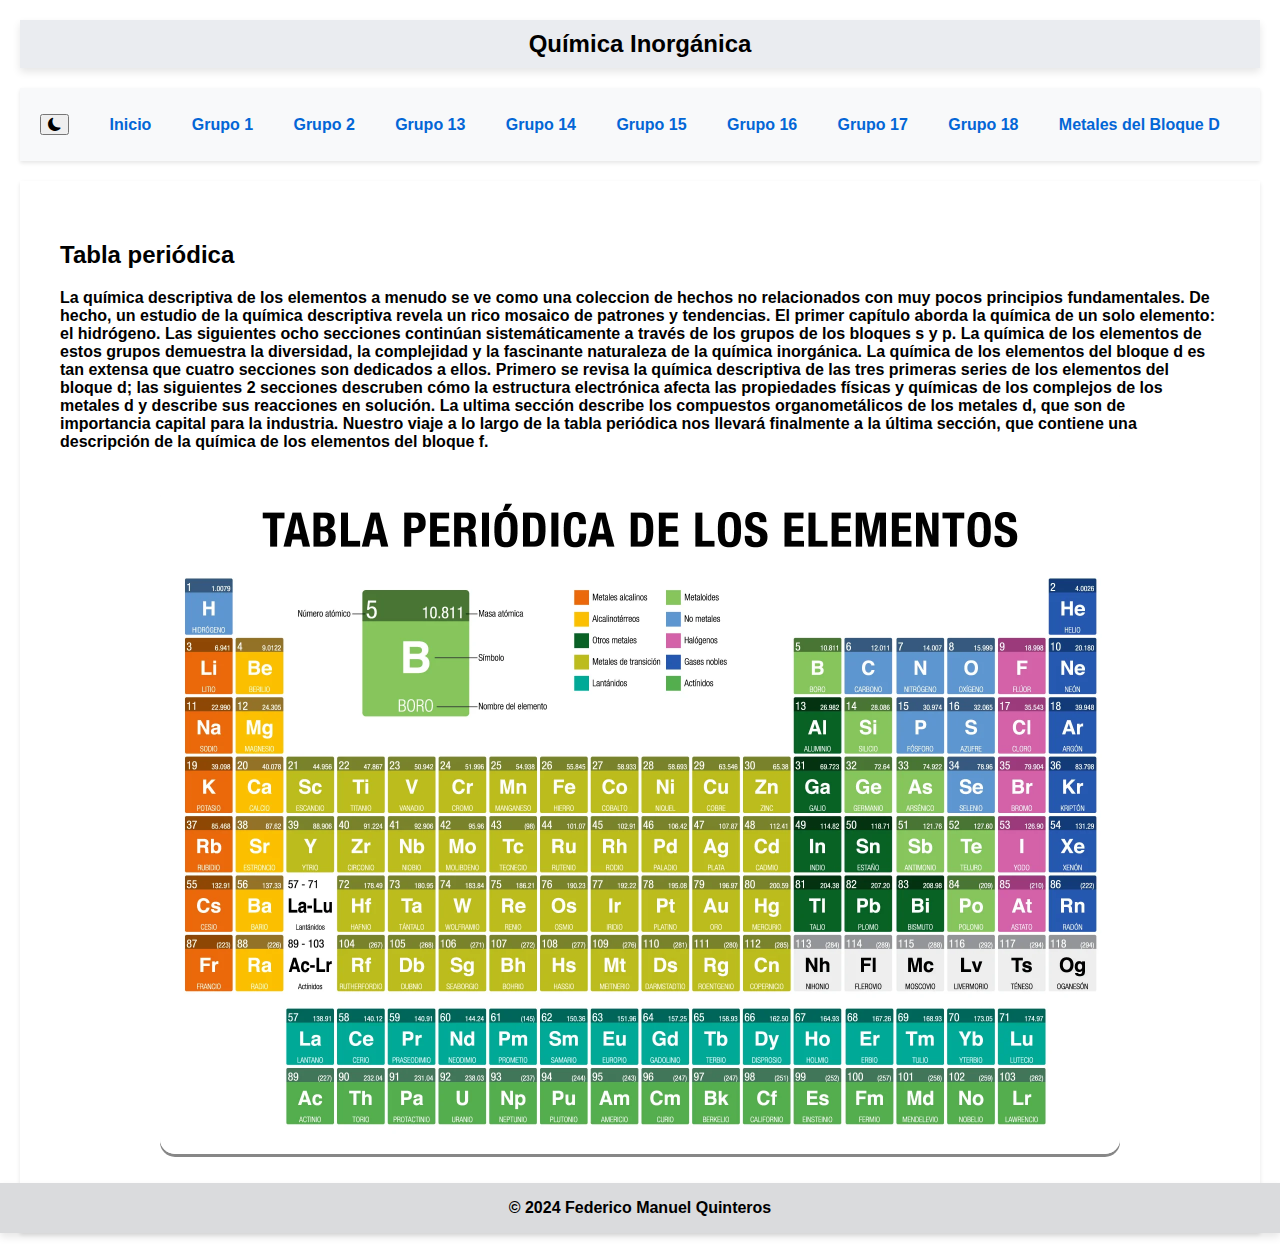
<file: index.html>
<!DOCTYPE html>
<html lang="es">

<head>
    <meta charset="UTF-8">
    <meta name="viewport" content="width=device-width, initial-scale=1.0">
    <title>Química Inorgánica</title>
    <link href="https://cdn.jsdelivr.net/npm/bootstrap@5.3.2/dist/css/bootstrap.min.css" rel="stylesheet"
        integrity="sha384-T3c6CoIi6uLrA9TneNEoa7RxnatzjcDSCmG1MXxSR1GAsXEV/Dwwykc2MPK8M2HN" crossorigin="anonymous">
    <link rel="stylesheet" href="https://cdn.jsdelivr.net/npm/bootstrap-icons@1.10.0/font/bootstrap-icons.css">

    <link rel="stylesheet" href="estilos/styles.css">
    <link rel="shortcut icon" href="/Picsart_23-12-29_01-27-53-319.png" type="image/x-icon">
</head>

<body data-bs-theme="light">
    <header>
        <h1>Química Inorgánica</h1>

    </header>

    <nav>

        <ul>
            <li><button onclick="cambiarTema()" class="btn rounded-fill btn-primary"><i class="bi bi-moon-fill"
                        id="dl-icon"></i></button></li>
            <li><a href="#inicio">Inicio</a></li>
            <li><a href="#grupo1">Grupo 1</a></li>
            <li><a href="#grupo2">Grupo 2</a></li>
            <li><a href="#grupo13">Grupo 13</a></li>
            <li><a href="#grupo14">Grupo 14</a></li>
            <li><a href="#grupo15">Grupo 15</a></li>
            <li><a href="#grupo16">Grupo 16</a></li>
            <li><a href="#grupo17">Grupo 17</a></li>
            <li><a href="#grupo18">Grupo 18</a></li>
            <li><a href="#metales-d">Metales del Bloque D</a></li>
        </ul>
    </nav>

    <main>
        <section id="inicio" class="seccion visible">
            <h2><strong>Tabla periódica</strong></h2>
            <p>La química descriptiva de los elementos a menudo se ve como una coleccion de hechos no relacionados con
                muy pocos principios fundamentales.
                De hecho, un estudio de la química descriptiva revela un rico mosaico de patrones y tendencias.

                El primer capítulo aborda la química de un solo elemento: el hidrógeno. Las siguientes ocho secciones
                continúan sistemáticamente a través de los grupos de los bloques s y p.
                La química de los elementos de estos grupos demuestra la diversidad, la complejidad y la fascinante
                naturaleza de la química inorgánica.

                La química de los elementos del bloque d es tan extensa que cuatro secciones son dedicados a ellos.
                Primero se revisa la química descriptiva de las tres primeras series de los elementos
                del bloque d; las siguientes 2 secciones descruben cómo la estructura electrónica afecta las propiedades
                físicas y químicas de los complejos de los metales d y describe sus reacciones en solución.
                La ultima sección describe los compuestos organometálicos de los metales d, que son de importancia
                capital para la industria.

                Nuestro viaje a lo largo de la tabla periódica nos llevará finalmente a la última sección, que contiene
                una descripción de la química de los elementos del bloque f.</p>
            <div class="imagen"><img src="/tabla-periodica-de-los-elementos.webp" alt="tabla">
            </div>
        </section>

        <section id="grupo1">
            <h3 align="cen">Hidrógeno
            </h3>
            <p>El hidrógeno es el elemento más abundante del universo y el décimo en abundancia por masa en la tierra,
                donde se le encuentra formando parte de minerales, océanos y en todos los seres vivos.
                El hidrógeno tiene propiedades químicas muy variadas y, a pesar de su único electrón, puede enlazarse
                simultáneamente a más de un átomo en ciertas circunstancias; su comportamiento varía desde el
                correspondiente a una base fuerte de Lewis hasta un ácido fuerte de Lewis.</p>
            <p>El hidrógeno molecular reacciona lentamente con la mayoría de los demás elementos, debido en parte a su
                elevada entalpía de enlace y ,consecuentemente, a una alta energía de activación para la reaccion; sin
                embargo, en condiciones especiales las reacciones son rápidas. Entre estas podemos mencionar:</p>
            <p>
            <h3>Metales alcalinos</h3>
            <p>Los elementos del grupo 1, los <b>metales alcalinos</b>, son litio, potasio, rubidio, cesio y francio.
                Todos los elementos son metalicos y constituyen compuestos ionicos simples, la mayoria de los cuales son
                solubles en agua. Estos elementos forman un reducido numeros de complejos y de compuestos
                organometalicos.
            <div>
                <h3><strong>Reacciones</strong></h3>
                <ol type="1">
                    <li>Activación de la molécula por disociación homolítica sobre una superficie metálica o en un
                        complejo
                        metálico.</li>
                    <li>Disociación heterolítica por una superficie o por un ion metálico.</li>
                    <li>Iniciación de una reacción en cadena vía radicales.</li>
                </ol>

            </div>
            <h3>Compuestos de hidrógeno</h3>
            <p>Los tres clases de compuestos binarios del hidrógeno que se consideran acá son:

            <ol type="1">
                <li><b>Hidruros moleculares</b>, que son compuestos binarios de un elemento y el hidrógeno que forman
                    moléculas individuales y discretas.</li>
                <li><b>Hidruros salinos</b>, que son sólidos cristalinos no conductores de la electricidad ni volátiles.
                </li>
                <li><b>Hidruros metálicos</b>, que son sólidos conductores de la electricidad no estequiométricos.</li>
            </ol>
            </p>
            <div>
                <h4>Hidruros moleculares</h4>
                Los compuestos moleculares del hidrógeno son comunes para los elementos electronegativos de los grupos
                13
                al 17; algunos ejemplos son diborano, metano, amoníaco, agua y fluoruro de hidrógeno.
            </div>

            </p>
        </section>

        <section id="grupo2">
            <h2 align="center">Metales alcalinotérreos</h2>
            <h3><strong>Introducción</strong></h3>
            </p>
            <p>Los elementos calcio, estroncio, bario y radio se conocen como metales alcalinoterreos, aunque este
                termino se aplica a todo el grupo. Todos estos elementos son de color blanco argentino, aunque algunos
                aspectos de las propiedades quimicas del berilio se asemejan mas a las de un metaloide. Los elementos
                son mas duros, mas densos y menos reactivos que los elementos del grupo 1, pero son aun mas reactivos
                que muchos metales tipicos. Los metales alcalinoterreos forman un reducido numero de complejos y de
                compuestos oraganometalicos.

            </p>
            <p>
            <h3><strong>Reacciones</strong></h3>
            </p>
            <p></p>
            <p>
            <ol type="1">
                <li>Activación de la molécula por disociación homolítica sobre una superficie metálica o en un complejo
                    metálico.</li>
                <li>Disociación heterolítica por una superficie o por un ion metálico.</li>
                <li>Iniciación de una reacción en cadena vía radicales.</li>
            </ol>

            </p>
            <h3><strong>Compuestos de hidrógeno</strong></h3>
            <p>Los tres clases de compuestos binarios del hidrógeno que se consideran acá son:</p>
            <p>
            <ol type="1">
                <li><b>Hidruros moleculares</b>, que son compuestos binarios de un elemento y el hidrógeno que forman
                    moléculas individuales y discretas.</li>
                <li><b>Hidruros salinos</b>, que son sólidos cristalinos no conductores de la electricidad ni volátiles.
                </li>
                <li><b>Hidruros metálicos</b>, que son sólidos conductores de la electricidad no estequiométricos.</li>
            </ol>
            </p>
            <h4><b>Hidruros moleculares</b></h4>
            <p>Los compuestos moleculares del hidrógeno son comunes para los elementos electronegativos de los grupos 13
                al 17; algunos ejemplos son diborano, metano, amoníaco, agua y fluoruro de hidrógeno.</p>
        </section>

        <section id="grupo13">
            <h2 align="center">Los elementos del grupo 13</h2>
            <h3><strong>Introducción</strong></h3>
            </p>
            <p>Los elementos del grupo 13: boro, aluminio, galio, indio y talio, tienen propiedades fisicas y quimicas
                interesantes y diversas. El primer miembro del grupo, el boro, es en esencia no metalico, mientras que
                las propiedades de los miembros mas pesados del grupo son claramente metalicas. El aluminio es el
                elemento mas importante desde el punto de vista comercial y se produce en una escala masiva para una
                gran diversidad de aplicaciones. El boro forma un gran numero de clusters que involucran ademas
                hidrogeno, metales y carbono.


            </p>
            <p>
            <h3><strong>Reacciones</strong></h3>
            </p>
            <p></p>
            <p>
            <ol type="1">
                <li>Activación de la molécula por disociación homolítica sobre una superficie metálica o en un complejo
                    metálico.</li>
                <li>Disociación heterolítica por una superficie o por un ion metálico.</li>
                <li>Iniciación de una reacción en cadena vía radicales.</li>
            </ol>

            </p>
            <h3><strong>Compuestos de hidrógeno</strong></h3>
            <p>Los tres clases de compuestos binarios del hidrógeno que se consideran acá son:</p>
            <p>
            <ol type="1">
                <li><b>Hidruros moleculares</b>, que son compuestos binarios de un elemento y el hidrógeno que forman
                    moléculas individuales y discretas.</li>
                <li><b>Hidruros salinos</b>, que son sólidos cristalinos no conductores de la electricidad ni volátiles.
                </li>
                <li><b>Hidruros metálicos</b>, que son sólidos conductores de la electricidad no estequiométricos.</li>
            </ol>
            </p>
            <h4><b>Hidruros moleculares</b></h4>
            <p>Los compuestos moleculares del hidrógeno son comunes para los elementos electronegativos de los grupos 13
                al 17; algunos ejemplos son diborano, metano, amoníaco, agua y fluoruro de hidrógeno.</p>
        </section>

        <section id="grupo14">
            <h2 align="center">Los elementos del grupo 14</h2>
            <h3><strong>Introducción</strong></h3>
            </p>
            <p>Los elementos del grupo 14: carbono, silicio, germanio, estaño y plomo, muestran una considerable
                diversidad en sus propiedades quimicas y fisicas. Por supuesto, el carbono es la esencia de la vida y
                resulta fundamental para la quimica organica. En este capitulo nuestra atencion hacia el carbono se
                centra en su quimica inorganica. El silicio se distribuye de manera extensa en el ambiente natural,
                mientras que el estaño y el plomo tienen multiples aplicaciones en la industria y la manufactura.


            </p>
            <p>
            <h3><strong>Reacciones</strong></h3>
            </p>
            <p></p>
            <p>
            <ol type="1">
                <li>Activación de la molécula por disociación homolítica sobre una superficie metálica o en un complejo
                    metálico.</li>
                <li>Disociación heterolítica por una superficie o por un ion metálico.</li>
                <li>Iniciación de una reacción en cadena vía radicales.</li>
            </ol>

            </p>
            <h3><strong>Compuestos de hidrógeno</strong></h3>
            <p>Los tres clases de compuestos binarios del hidrógeno que se consideran acá son:</p>
            <p>
            <ol type="1">
                <li><b>Hidruros moleculares</b>, que son compuestos binarios de un elemento y el hidrógeno que forman
                    moléculas individuales y discretas.</li>
                <li><b>Hidruros salinos</b>, que son sólidos cristalinos no conductores de la electricidad ni volátiles.
                </li>
                <li><b>Hidruros metálicos</b>, que son sólidos conductores de la electricidad no estequiométricos.</li>
            </ol>
            </p>
            <h4><b>Hidruros moleculares</b></h4>
            <p>Los compuestos moleculares del hidrógeno son comunes para los elementos electronegativos de los grupos 13
                al 17; algunos ejemplos son diborano, metano, amoníaco, agua y fluoruro de hidrógeno.</p>
        </section>

        <section id="grupo15">
            <h2 align="center">Los elementos del grupo 15</h2>
            <h3><strong>Introducción</strong></h3>
            </p>
            <p>Los elementos del grupo 15: nitrogeno, fosforo, arsenico, antimonio y bismuto, son unos de los elementos
                mas importantes para la vida, la geologia y la industria.El elemento que encabeza el grupo el nitrogeno,
                difiere en forma significativa de sus congeneres. Su numero de coordinacion es generalmente mas bajo, y
                es el unico miembro del grupo que existe como molecula diatomica gaseosa en condiciones normales.

            </p>
            <p>
            <h3><strong>Reacciones</strong></h3>
            </p>
            <p></p>
            <p>
            <ol type="1">
                <li>Activación de la molécula por disociación homolítica sobre una superficie metálica o en un complejo
                    metálico.</li>
                <li>Disociación heterolítica por una superficie o por un ion metálico.</li>
                <li>Iniciación de una reacción en cadena vía radicales.</li>
            </ol>

            </p>
            <h3><strong>Compuestos de hidrógeno</strong></h3>
            <p>Los tres clases de compuestos binarios del hidrógeno que se consideran acá son:</p>
            <p>
            <ol type="1">
                <li><b>Hidruros moleculares</b>, que son compuestos binarios de un elemento y el hidrógeno que forman
                    moléculas individuales y discretas.</li>
                <li><b>Hidruros salinos</b>, que son sólidos cristalinos no conductores de la electricidad ni volátiles.
                </li>
                <li><b>Hidruros metálicos</b>, que son sólidos conductores de la electricidad no estequiométricos.</li>
            </ol>
            </p>
            <h4><b>Hidruros moleculares</b></h4>
            <p>Los compuestos moleculares del hidrógeno son comunes para los elementos electronegativos de los grupos 13
                al 17; algunos ejemplos son diborano, metano, amoníaco, agua y fluoruro de hidrógeno.</p>
        </section>

        <section id="grupo16">
            <h2 align="center">Los elementos del grupo 16</h2>
            <h3><strong>Introducción</strong></h3>
            </p>
            <p>Los elementos del grupo 16 son: oxígeno, azufre, selenio, telurio y polonio. Como el resto del bloque p,
                el elemento a la cabeza del grupo, el oxigeno, difiere de manera significativa de los otros miembros del
                grupo. Los números de coordinación de sus compuestos por lo general son mas bajos y el oxígeno es el
                único miembro del grupo que existe como moléculas diatómicas en condiciones normales.

            </p>
            <p>
            <h3><strong>Reacciones</strong></h3>
            </p>
            <p></p>
            <p>
            <ol type="1">
                <li>Activación de la molécula por disociación homolítica sobre una superficie metálica o en un complejo
                    metálico.</li>
                <li>Disociación heterolítica por una superficie o por un ion metálico.</li>
                <li>Iniciación de una reacción en cadena vía radicales.</li>
            </ol>

            </p>
            <h3><strong>Compuestos</strong></h3>
            <p>Los tres clases de compuestos binarios del hidrógeno que se consideran acá son:</p>
            <p>
            <ol type="1">
                <li><b>Hidruros moleculares</b>, que son compuestos binarios de un elemento y el hidrógeno que forman
                    moléculas individuales y discretas.</li>
                <li><b>Hidruros salinos</b>, que son sólidos cristalinos no conductores de la electricidad ni volátiles.
                </li>
                <li><b>Hidruros metálicos</b>, que son sólidos conductores de la electricidad no estequiométricos.</li>
            </ol>
            </p>
            <h4><b>Hidruros moleculares</b></h4>
            <p>Los compuestos moleculares del hidrógeno son comunes para los elementos electronegativos de los grupos 13
                al 17; algunos ejemplos son diborano, metano, amoníaco, agua y fluoruro de hidrógeno.</p>
        </section>

        <section id="grupo17">
            <h2 align="center">Los elementos del grupo 17</h2>
            <h3><strong>Introducción</strong></h3>
            </p>

            <p>Los elementos del grupo 17, flúor, cloro, bromo, yodo y ástato, son conocidos como
                <strong><i>halógenos,</i></strong> del término griego para <i>"formador de sal"</i> y se encuentran
                entre los elementos no metálicos más reactivos. El flúor y el cloro son gases venenosos, el bromo es un
                tóxico líquido volátil y el yodo es un sólido que sublima. Las propiedades químicas de los halógenos son
                muy variadas y se ha hecho referencia a sus compuestos en numerosas ocasiones. En este capítulo se
                destacan sus aspectos sistemáticos y se estudia la formacion de compuestos interhalogenados y los que
                forma con oxígeno.
            </p>
            <p>
            <h3><strong>Reacciones</strong></h3>
            </p>
            <p></p>
            <p>
            <ol type="1">
                <li>Activación de la molécula por disociación homolítica sobre una superficie metálica o en un complejo
                    metálico.</li>
                <li>Disociación heterolítica por una superficie o por un ion metálico.</li>
                <li>Iniciación de una reacción en cadena vía radicales.</li>
            </ol>

            </p>
            <h3><strong>Compuestos</strong></h3>
            <p>Los tres clases de compuestos binarios del hidrógeno que se consideran acá son:</p>
            <p>
            <ol type="1">
                <li><b>Hidruros moleculares</b>, que son compuestos binarios de un elemento y el hidrógeno que forman
                    moléculas individuales y discretas.</li>
                <li><b>Hidruros salinos</b>, que son sólidos cristalinos no conductores de la electricidad ni volátiles.
                </li>
                <li><b>Hidruros metálicos</b>, que son sólidos conductores de la electricidad no estequiométricos.</li>
            </ol>
            </p>
            <h4><b>Hidruros moleculares</b></h4>
            <p>Los compuestos moleculares del hidrógeno son comunes para los elementos electronegativos de los grupos 13
                al 17; algunos ejemplos son diborano, metano, amoníaco, agua y fluoruro de hidrógeno.</p>
        </section>

        <section id="grupo18">
            <h2 align="center">Los elementos del grupo 18</h2>
            <h3><strong>Introducción</strong></h3>
            </p>
            <p>Todos los elementos del grupo 18 -helio, neón, argón, kriptón, xenón y radón- son gases monoatómicos. Se
                constituyen como los elementos menos reactivos y a lo largo de los años se les han asignado diferentes
                nombres colectivos que han ido desechándose conforme han ido identificándose sus propiedades. Así pues,
                se les ha denominado <em>gases raros</em> y <i>gases inertes</i>; en la actualidad se les conoce como
                <b>gases nobles</b>. El primer nombre no es apropiado debido a que el argón dista de ser un gas raro (es
                sustancialmente más abundante que el CO<sub>2</sub> en la atmósfera). El segundo nombre tampoco es
                apropiado debido al descubrimiento de los compuestos de xenón. En contraste, al nombre actual de
                <i>gases nobles</i> sí se le acepta puesto que sugiere una reactividad baja pero significativa.
            </p>
            <p>
            <h3><strong>Reacciones</strong></h3>
            </p>
            <p></p>
            <p>
            <ol type="1">
                <li>Activación de la molécula por disociación homolítica sobre una superficie metálica o en un complejo
                    metálico.</li>
                <li>Disociación heterolítica por una superficie o por un ion metálico.</li>
                <li>Iniciación de una reacción en cadena vía radicales.</li>
            </ol>

            </p>
            <h3><strong>Compuestos</strong></h3>
            <p>Los tres clases de compuestos binarios del hidrógeno que se consideran acá son:</p>
            <p>
            <ol type="1">
                <li><b>Hidruros moleculares</b>, que son compuestos binarios de un elemento y el hidrógeno que forman
                    moléculas individuales y discretas.</li>
                <li><b>Hidruros salinos</b>, que son sólidos cristalinos no conductores de la electricidad ni volátiles.
                </li>
                <li><b>Hidruros metálicos</b>, que son sólidos conductores de la electricidad no estequiométricos.</li>
            </ol>
            </p>
            <h4><b>Hidruros moleculares</b></h4>
            <p>Los compuestos moleculares del hidrógeno son comunes para los elementos electronegativos de los grupos 13
                al 17; algunos ejemplos son diborano, metano, amoníaco, agua y fluoruro de hidrógeno.</p>
        </section>

        <section id="metales-d">
            <h2 align="center">Metales del bloque d</h2>
            <h3><strong>Introducción</strong></h3>
            </p>
            <p>Los elementos metálicos son los más numerosos en la tabla periódica, y los de los 39 elementos del bloque
                d son los más importantes. Sus propiedades químicas son primordiales tanto para la industria como para
                las investigaciones contemporáneas. Una de las tendencias mas importantes es la variación del estado de
                oxidación, ya que las estabilidades se encuentran íntimamente relacionadas con la facilidad con la que
                se pueden extraer los metales de sus menas y con las formas en las que los diferentes metales y sus
                compuestos pueden manipularse en el laboratorio.
            </p>
            <p>
            <h3><strong>Reacciones</strong></h3>
            </p>
            <p>Muchos metales de transición pueden formar iones con diferentes estados de oxidación, lo que contribuye a
                su capacidad para participar en una variedad de reacciones químicas.Son comúnmente involucrados en
                reacciones redox, donde experimentan cambios en su estado de oxidación.</p>
            <p>
            <ol type="1">
                <li>Activación de la molécula por disociación homolítica sobre una superficie metálica o en un complejo
                    metálico.</li>
                <li>Disociación heterolítica por una superficie o por un ion metálico.</li>
                <li>Iniciación de una reacción en cadena vía radicales.</li>
            </ol>

            </p>
            <h3><strong>Compuestos</strong></h3>
            <p>Los tres clases de compuestos binarios del hidrógeno que se consideran acá son:</p>
            <p>
            <ol type="1">
                <li><b>Hidruros moleculares</b>, que son compuestos binarios de un elemento y el hidrógeno que forman
                    moléculas individuales y discretas.</li>
                <li><b>Hidruros salinos</b>, que son sólidos cristalinos no conductores de la electricidad ni volátiles.
                </li>
                <li><b>Hidruros metálicos</b>, que son sólidos conductores de la electricidad no estequiométricos.</li>
            </ol>
            </p>

            <p>Los compuestos moleculares del hidrógeno son comunes para los elementos electronegativos de los grupos 13
                al 17; algunos ejemplos son diborano, metano, amoníaco, agua y fluoruro de hidrógeno.</p>

            <h3 id="complejos">Complejos de los metales d</h3>
            <p>
            <p>Los complejos de coordinación de los metales son compuestos químicos formados por un ion metálico central
                rodeado por moléculas o iones llamados ligandos. Estos ligandos están unidos al metal a través de
                enlaces coordinados, donde uno o más pares de electrones son compartidos entre el metal y el ligando. La
                química de coordinación es una rama de la química que se ocupa del estudio de estos complejos y sus
                propiedades.</p>

            <h3>Componentes de un Complejo de Coordinación:</h3>
            <ol>
                <li><strong>Ión Metálico Central:</strong> El núcleo del complejo es un ion metálico central. Este puede
                    ser un catión o, en algunos casos, un anión.</li>
                <li><strong>Ligandos:</strong> Son moléculas o iones que rodean al ion metálico y forman enlaces
                    coordinados. Los ligandos donan pares de electrones al metal.</li>
            </ol>

            <h3>Enlaces Coordinados:</h3>
            <p>Los enlaces coordinados se forman cuando un par de electrones de un átomo del ligando es compartido con
                el ion metálico. Este enlace se representa con una flecha que apunta desde el átomo donante hacia el
                átomo aceptador.</p>

            <h3>Ejemplos de Ligandos Comunes:</h3>
            <ul>
                <li><strong>Agua (H₂O):</strong> Un ligando simple que puede formar complejos de coordinación.</li>
                <li><strong>Amoníaco (NH₃):</strong> Un ligando que dona un par de electrones al metal.</li>
                <li><strong>Cloruro (Cl⁻):</strong> Puede actuar como ligando y donar un par de electrones al metal.
                </li>
            </ul>

            <h3>Propiedades y Aplicaciones:</h3>
            <ul>
                <li><strong>Color y Magnetismo:</strong> Muchos complejos de coordinación son coloreados debido a las
                    transiciones electrónicas en el espectro visible. Algunos también pueden exhibir propiedades
                    magnéticas interesantes.</li>
                <li><strong>Catálisis:</strong> Algunos complejos metálicos actúan como catalizadores en reacciones
                    químicas, acelerando las tasas de reacción sin ser consumidos en el proceso.</li>
                <li><strong>Aplicaciones Biológicas:</strong> Los complejos de coordinación desempeñan un papel vital en
                    la bioquímica, como en la estructura de la hemoglobina y la mioglobina.</li>
                <li><strong>Materiales Magnéticos y Conductores:</strong> Algunos materiales basados en complejos de
                    coordinación tienen propiedades magnéticas o conductivas únicas y se utilizan en la fabricación de
                    dispositivos electrónicos y materiales avanzados.</li>
                <li><strong>Cristalografía de Rayos X:</strong> La estructura de muchos complejos de coordinación se
                    determina mediante técnicas como la cristalografía de rayos X, proporcionando información detallada
                    sobre la disposición tridimensional de los átomos.</li>
            </ul>
            </p>




            <p class="d-inline-flex gap-1">
                <a class="btn btn-primary" data-bs-toggle="collapse" href="#multiCollapseExample1" role="button"
                    aria-expanded="false" aria-controls="multiCollapseExample1">Química de coordinación</a>
                <button class="btn btn-primary" type="button" data-bs-toggle="collapse"
                    data-bs-target="#multiCollapseExample2" aria-expanded="false"
                    aria-controls="multiCollapseExample2">Química organometálica</button>
                <button class="btn btn-primary" type="button" data-bs-toggle="collapse" data-bs-target=".multi-collapse"
                    aria-expanded="false" aria-controls="multiCollapseExample1 multiCollapseExample2">Ambos</button>
            </p>
            <div class="row">
                <div class="col">
                    <div class="collapse multi-collapse" id="multiCollapseExample1">
                        <div class="card card-body">
                            Un compuesto de coordinación es un compuesto complejo o que contiene iones complejos. El
                            número de
                            coordinación de un complejo es el número de posiciones en las que se pueden formar enlaces
                            con
                            ligando alrededor del átomo central. El más frecuente es el 6 y después el 4.
                        </div>
                    </div>
                </div>
                <div class="col">
                    <div class="collapse multi-collapse" id="multiCollapseExample2">
                        <div class="card card-body">
                            La química organometálica es una rama de la química que estudia los compuestos que contienen
                            enlaces entre átomos de carbono y metales. Estos compuestos, conocidos como compuestos
                            organometálicos, son cruciales en numerosos campos, incluyendo la síntesis de productos
                            químicos, la catálisis, la bioquímica y la medicina. La química organometálica aborda la
                            interacción entre los ligandos orgánicos y los átomos metálicos, explorando propiedades
                            únicas y aplicaciones prácticas en la industria y la investigación.
                        </div>
                    </div>
                </div>
            </div>
            <h3>Metales del bloque f</h3>

            <p>En este bloque hay dos series, cada una con 14 elementos, y para una buena parte de ellos se ha
                descrito
                una química con muy poca diversidad. Esta falta de diversidad para los elementos 4<i>f</i>
                (<i>lantánidos</i>)
                normalmente se asocia con la naturaleza de los electrones 4<i>f</i>, ubicados a considerable
                profundidad. Las propiedades químicas de los lantánidos son similares a las de otros metales
                electropositivos. El hecho de que sólo dos de los elementos 5<i>f</i> (<em>actínidos</em>) se puedan
                encontrar en la naturaleza ha impedido su estudio, de forma que sólo se sabe muy poco acerca de las
                propiedades químicas de muchos de ellos.</p>
            </p>
    </main>


    <script src="https://cdn.jsdelivr.net/npm/bootstrap@5.3.2/dist/js/bootstrap.bundle.min.js"
        integrity="sha384-C6RzsynM9kWDrMNeT87bh95OGNyZPhcTNXj1NW7RuBCsyN/o0jlpcV8Qyq46cDfL"
        crossorigin="anonymous"></script>
    <script src="/scripts/main.js"></script>
</body>
<footer>
    <p>&copy; 2024 Federico Manuel Quinteros</p>
</footer>

</html>
</file>
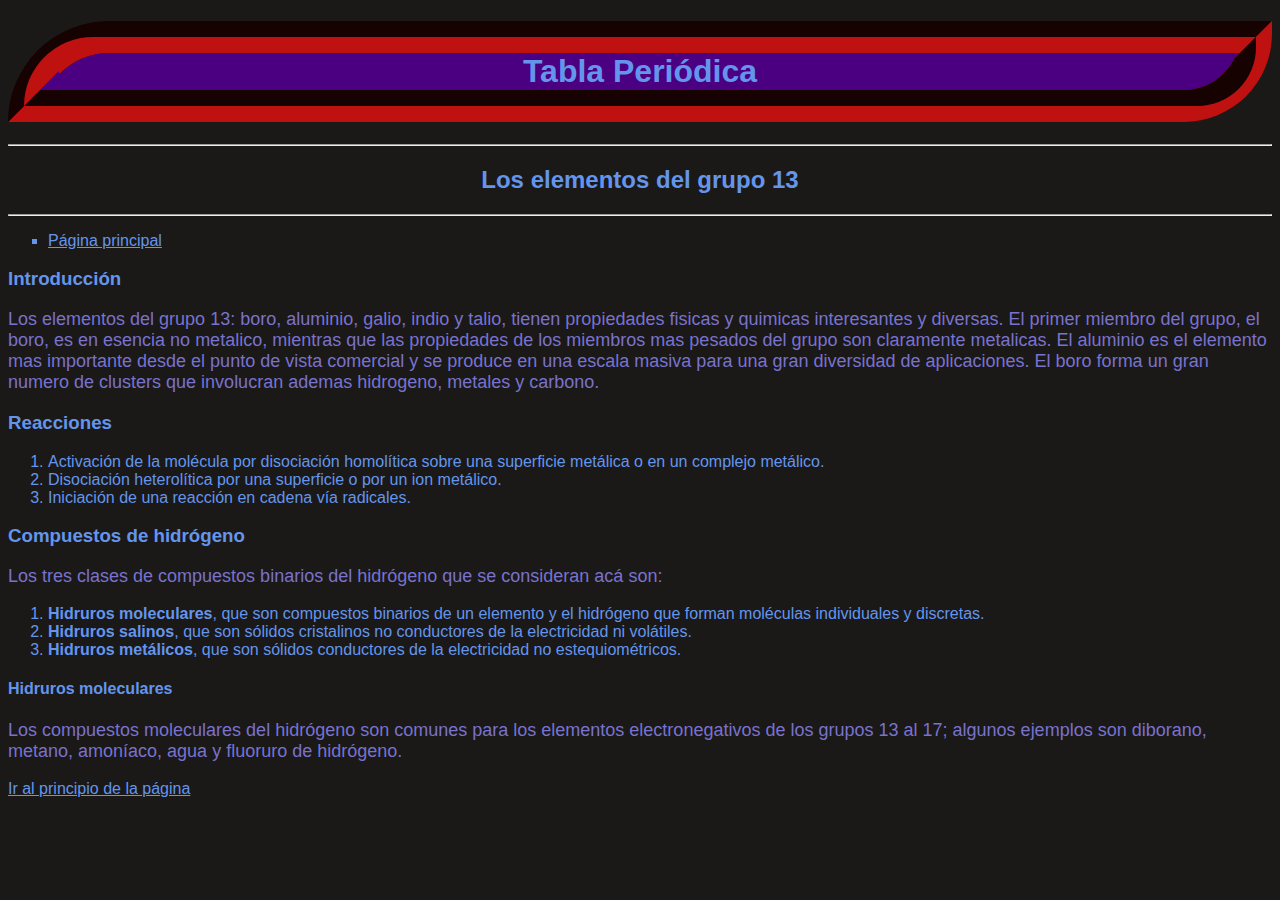
<file: grupos/grupo13.html>
<!DOCTYPE html>
<html lang="es-AR">

<head>
    <meta charset="UTF-8">
    <meta name="viewport" content="width=device-width, initial-scale=1.0">
    <title>Tabla Periódica</title>
    <link rel="stylesheet" href="estilos/estilosquimica.css
    ">
</head>

<body>
    <header>
        <h1 align="center" id="inicio">Tabla Periódica</h1>
        <hr>
        <h2 align="center">Los elementos del grupo 13</h2>
        <hr>
    </header>

    <nav>

    </nav>
    <main>
        <aside>
            <ul type="square">
                <li><a href="inicio.html">Página principal</a></li>

            </ul>

        </aside>
        <article>
            <p>
            <h3><strong>Introducción</strong></h3>
            </p>
            <p>Los elementos del grupo 13: boro, aluminio, galio, indio y talio, tienen propiedades fisicas y quimicas
                interesantes y diversas. El primer miembro del grupo, el boro, es en esencia no metalico, mientras que
                las propiedades de los miembros mas pesados del grupo son claramente metalicas. El aluminio es el
                elemento mas importante desde el punto de vista comercial y se produce en una escala masiva para una
                gran diversidad de aplicaciones. El boro forma un gran numero de clusters que involucran ademas
                hidrogeno, metales y carbono.


            </p>
            <p>
            <h3><strong>Reacciones</strong></h3>
            </p>
            <p></p>
            <p>
            <ol type="1">
                <li>Activación de la molécula por disociación homolítica sobre una superficie metálica o en un complejo
                    metálico.</li>
                <li>Disociación heterolítica por una superficie o por un ion metálico.</li>
                <li>Iniciación de una reacción en cadena vía radicales.</li>
            </ol>

            </p>
            <h3><strong>Compuestos de hidrógeno</strong></h3>
            <p>Los tres clases de compuestos binarios del hidrógeno que se consideran acá son:</p>
            <p>
            <ol type="1">
                <li><b>Hidruros moleculares</b>, que son compuestos binarios de un elemento y el hidrógeno que forman
                    moléculas individuales y discretas.</li>
                <li><b>Hidruros salinos</b>, que son sólidos cristalinos no conductores de la electricidad ni volátiles.
                </li>
                <li><b>Hidruros metálicos</b>, que son sólidos conductores de la electricidad no estequiométricos.</li>
            </ol>
            </p>
            <h4><b>Hidruros moleculares</b></h4>
            <p>Los compuestos moleculares del hidrógeno son comunes para los elementos electronegativos de los grupos 13
                al 17; algunos ejemplos son diborano, metano, amoníaco, agua y fluoruro de hidrógeno.</p>

        </article>
        <footer>
            <a href="#inicio">Ir al principio de la página</a>
        </footer>
    </main>
</body>

</html>
</file>
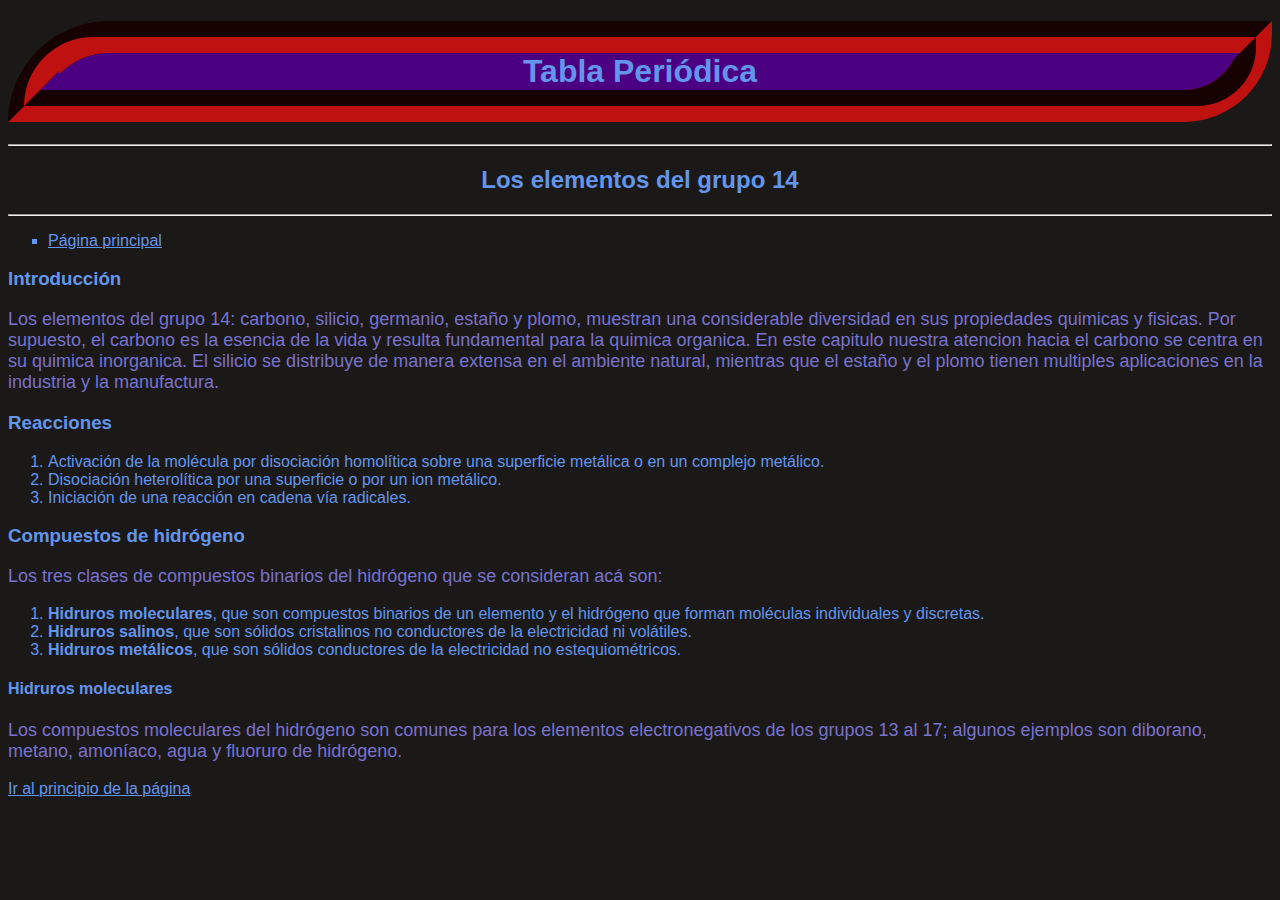
<file: grupos/grupo14.html>
<!DOCTYPE html>
<html lang="es-AR">

<head>
    <meta charset="UTF-8">
    <meta name="viewport" content="width=device-width, initial-scale=1.0">
    <title>Tabla Periódica</title>
    <link rel="stylesheet" href="estilos/estilosquimica.css
    ">
</head>

<body>
    <header>
        <h1 align="center" id="inicio">Tabla Periódica</h1>
        <hr>
        <h2 align="center">Los elementos del grupo 14</h2>
        <hr>
    </header>

    <nav>

    </nav>
    <main>
        <aside>
            <ul type="square">
                <li><a href="inicio.html">Página principal</a></li>

            </ul>

        </aside>
        <article>
            <p>
            <h3><strong>Introducción</strong></h3>
            </p>
            <p>Los elementos del grupo 14: carbono, silicio, germanio, estaño y plomo, muestran una considerable
                diversidad en sus propiedades quimicas y fisicas. Por supuesto, el carbono es la esencia de la vida y
                resulta fundamental para la quimica organica. En este capitulo nuestra atencion hacia el carbono se
                centra en su quimica inorganica. El silicio se distribuye de manera extensa en el ambiente natural,
                mientras que el estaño y el plomo tienen multiples aplicaciones en la industria y la manufactura.


            </p>
            <p>
            <h3><strong>Reacciones</strong></h3>
            </p>
            <p></p>
            <p>
            <ol type="1">
                <li>Activación de la molécula por disociación homolítica sobre una superficie metálica o en un complejo
                    metálico.</li>
                <li>Disociación heterolítica por una superficie o por un ion metálico.</li>
                <li>Iniciación de una reacción en cadena vía radicales.</li>
            </ol>

            </p>
            <h3><strong>Compuestos de hidrógeno</strong></h3>
            <p>Los tres clases de compuestos binarios del hidrógeno que se consideran acá son:</p>
            <p>
            <ol type="1">
                <li><b>Hidruros moleculares</b>, que son compuestos binarios de un elemento y el hidrógeno que forman
                    moléculas individuales y discretas.</li>
                <li><b>Hidruros salinos</b>, que son sólidos cristalinos no conductores de la electricidad ni volátiles.
                </li>
                <li><b>Hidruros metálicos</b>, que son sólidos conductores de la electricidad no estequiométricos.</li>
            </ol>
            </p>
            <h4><b>Hidruros moleculares</b></h4>
            <p>Los compuestos moleculares del hidrógeno son comunes para los elementos electronegativos de los grupos 13
                al 17; algunos ejemplos son diborano, metano, amoníaco, agua y fluoruro de hidrógeno.</p>

        </article>
        <footer>
            <a href="#inicio">Ir al principio de la página</a>
        </footer>
    </main>
</body>

</html>
</file>
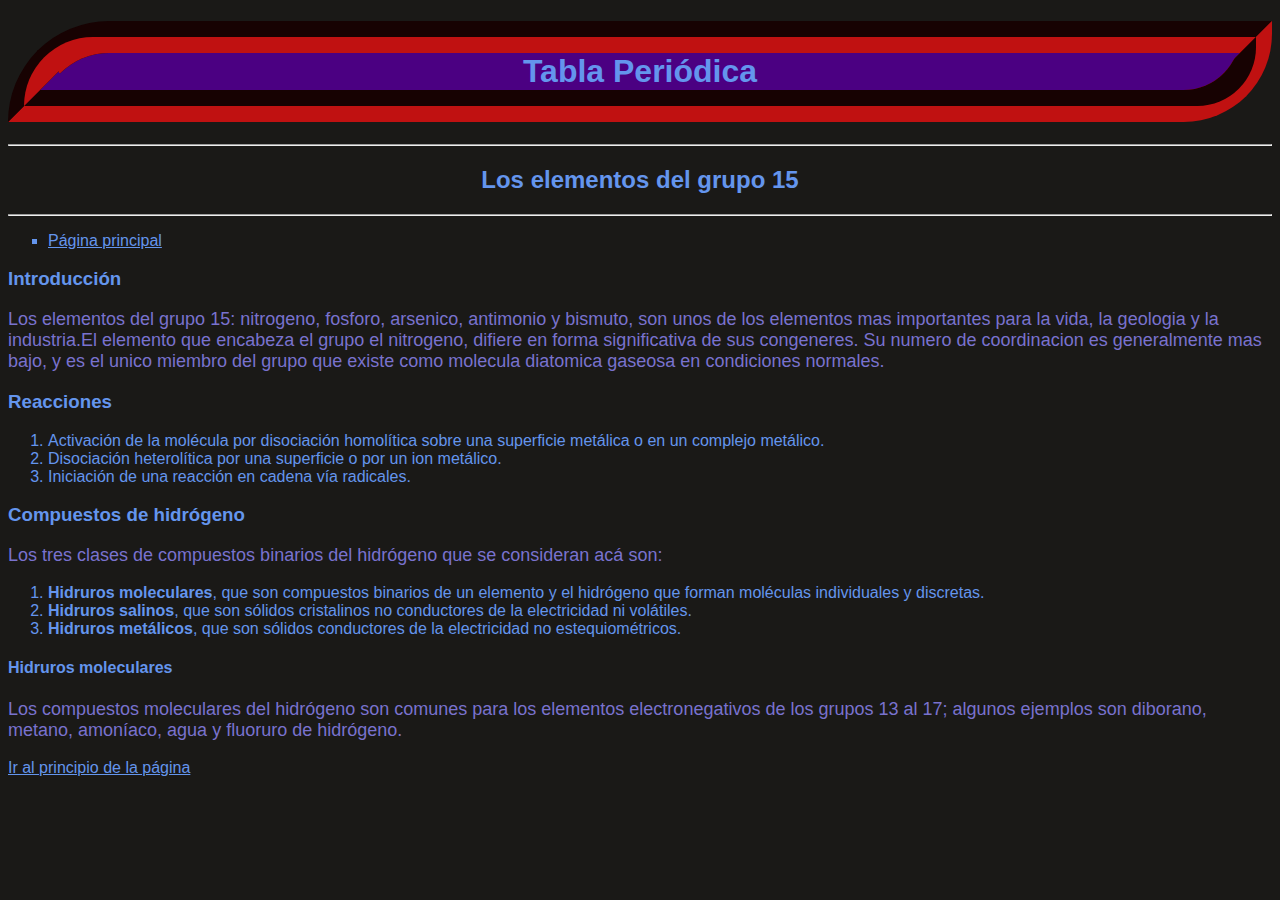
<file: grupos/grupo15.html>
<!DOCTYPE html>
<html lang="es-AR">

<head>
    <meta charset="UTF-8">
    <meta name="viewport" content="width=device-width, initial-scale=1.0">
    <title>Tabla Periódica</title>
    <link rel="stylesheet" href="estilos/estilosquimica.css
    ">
</head>

<body>
    <header>
        <h1 align="center" id="inicio">Tabla Periódica</h1>
        <hr>
        <h2 align="center">Los elementos del grupo 15</h2>
        <hr>
    </header>

    <nav>

    </nav>
    <main>
        <aside>
            <ul type="square">
                <li><a href="inicio.html">Página principal</a></li>

            </ul>

        </aside>
        <article>
            <p>
            <h3><strong>Introducción</strong></h3>
            </p>
            <p>Los elementos del grupo 15: nitrogeno, fosforo, arsenico, antimonio y bismuto, son unos de los elementos
                mas importantes para la vida, la geologia y la industria.El elemento que encabeza el grupo el nitrogeno,
                difiere en forma significativa de sus congeneres. Su numero de coordinacion es generalmente mas bajo, y
                es el unico miembro del grupo que existe como molecula diatomica gaseosa en condiciones normales.

            </p>
            <p>
            <h3><strong>Reacciones</strong></h3>
            </p>
            <p></p>
            <p>
            <ol type="1">
                <li>Activación de la molécula por disociación homolítica sobre una superficie metálica o en un complejo
                    metálico.</li>
                <li>Disociación heterolítica por una superficie o por un ion metálico.</li>
                <li>Iniciación de una reacción en cadena vía radicales.</li>
            </ol>

            </p>
            <h3><strong>Compuestos de hidrógeno</strong></h3>
            <p>Los tres clases de compuestos binarios del hidrógeno que se consideran acá son:</p>
            <p>
            <ol type="1">
                <li><b>Hidruros moleculares</b>, que son compuestos binarios de un elemento y el hidrógeno que forman
                    moléculas individuales y discretas.</li>
                <li><b>Hidruros salinos</b>, que son sólidos cristalinos no conductores de la electricidad ni volátiles.
                </li>
                <li><b>Hidruros metálicos</b>, que son sólidos conductores de la electricidad no estequiométricos.</li>
            </ol>
            </p>
            <h4><b>Hidruros moleculares</b></h4>
            <p>Los compuestos moleculares del hidrógeno son comunes para los elementos electronegativos de los grupos 13
                al 17; algunos ejemplos son diborano, metano, amoníaco, agua y fluoruro de hidrógeno.</p>

        </article>
        <footer>
            <a href="#inicio">Ir al principio de la página</a>
        </footer>
    </main>
</body>

</html>
</file>
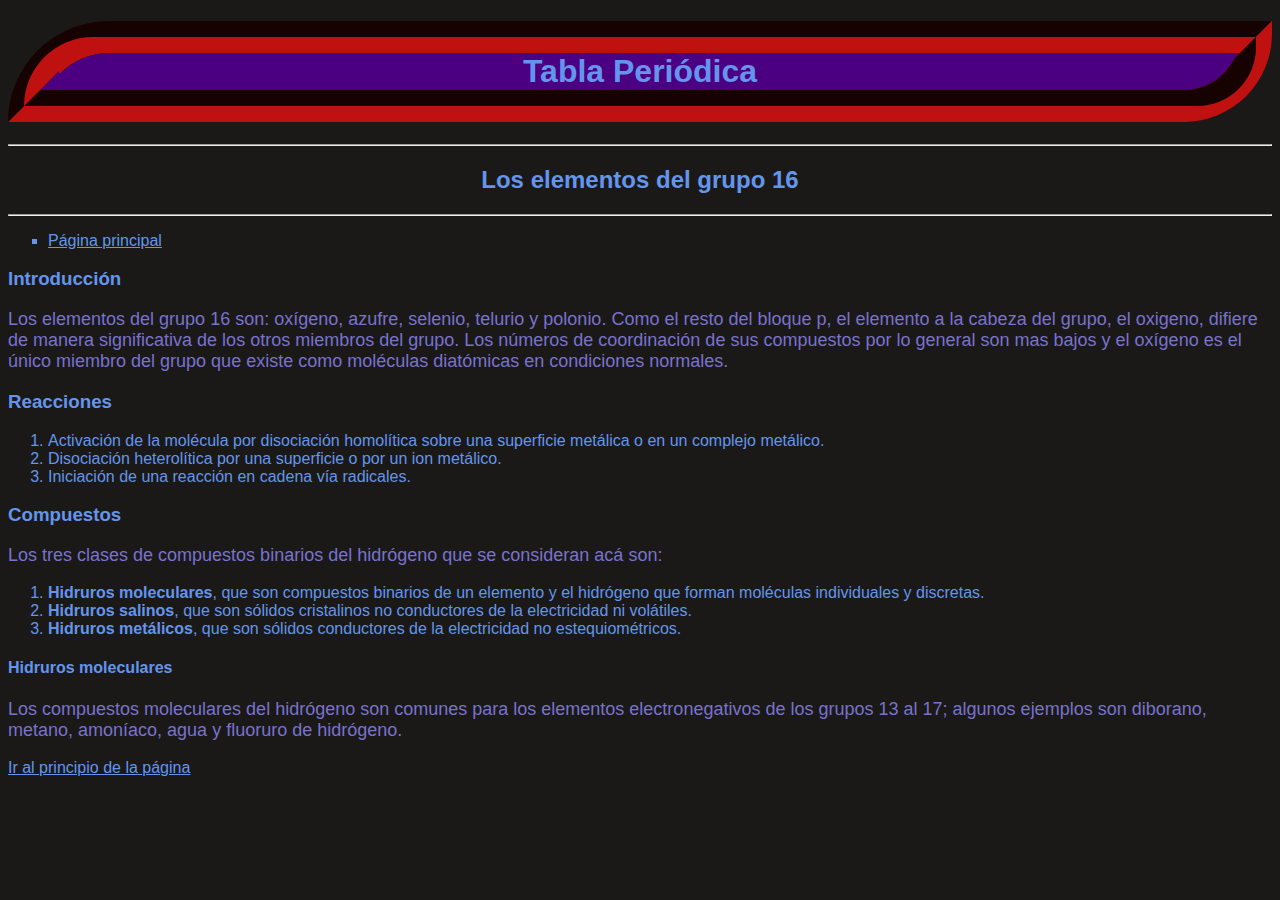
<file: grupos/grupo16.html>
<!DOCTYPE html>
<html lang="es-AR">

<head>
    <meta charset="UTF-8">
    <meta name="viewport" content="width=device-width, initial-scale=1.0">
    <title>Tabla Periódica</title>
    <link rel="stylesheet" href="estilos/estilosquimica.css
    ">
</head>

<body>
    <header>
        <h1 align="center" id="inicio">Tabla Periódica</h1>
        <hr>
        <h2 align="center">Los elementos del grupo 16</h2>
        <hr>
    </header>

    <nav>

    </nav>
    <main>
        <aside>
            <ul type="square">
                <li><a href="inicio.html">Página principal</a></li>

            </ul>

        </aside>
        <article>
            <p>
            <h3><strong>Introducción</strong></h3>
            </p>
            <p>Los elementos del grupo 16 son: oxígeno, azufre, selenio, telurio y polonio. Como el resto del bloque p,
                el elemento a la cabeza del grupo, el oxigeno, difiere de manera significativa de los otros miembros del
                grupo. Los números de coordinación de sus compuestos por lo general son mas bajos y el oxígeno es el
                único miembro del grupo que existe como moléculas diatómicas en condiciones normales.

            </p>
            <p>
            <h3><strong>Reacciones</strong></h3>
            </p>
            <p></p>
            <p>
            <ol type="1">
                <li>Activación de la molécula por disociación homolítica sobre una superficie metálica o en un complejo
                    metálico.</li>
                <li>Disociación heterolítica por una superficie o por un ion metálico.</li>
                <li>Iniciación de una reacción en cadena vía radicales.</li>
            </ol>

            </p>
            <h3><strong>Compuestos</strong></h3>
            <p>Los tres clases de compuestos binarios del hidrógeno que se consideran acá son:</p>
            <p>
            <ol type="1">
                <li><b>Hidruros moleculares</b>, que son compuestos binarios de un elemento y el hidrógeno que forman
                    moléculas individuales y discretas.</li>
                <li><b>Hidruros salinos</b>, que son sólidos cristalinos no conductores de la electricidad ni volátiles.
                </li>
                <li><b>Hidruros metálicos</b>, que son sólidos conductores de la electricidad no estequiométricos.</li>
            </ol>
            </p>
            <h4><b>Hidruros moleculares</b></h4>
            <p>Los compuestos moleculares del hidrógeno son comunes para los elementos electronegativos de los grupos 13
                al 17; algunos ejemplos son diborano, metano, amoníaco, agua y fluoruro de hidrógeno.</p>

        </article>
        <footer>
            <a href="#inicio">Ir al principio de la página</a>
        </footer>
    </main>
</body>

</html>
</file>
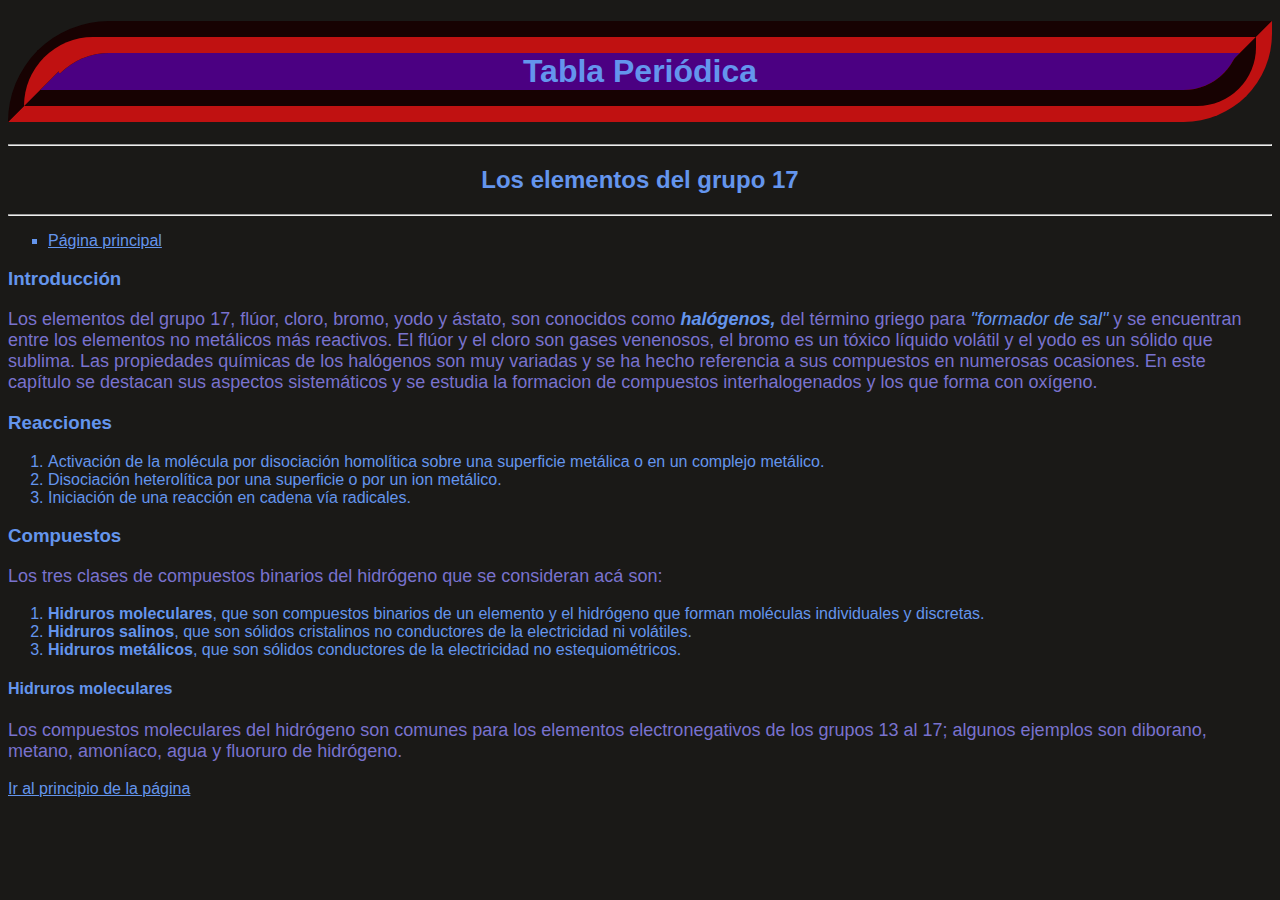
<file: grupos/grupo17.html>
<!DOCTYPE html>
<html lang="es-AR">

<head>
    <meta charset="UTF-8">
    <meta name="viewport" content="width=device-width, initial-scale=1.0">
    <title>Tabla Periódica</title>
    <link rel="stylesheet" href="estilos/estilosquimica.css
    ">
</head>

<body>
    <header>
        <h1 align="center" id="inicio">Tabla Periódica</h1>
        <hr>
        <h2 align="center">Los elementos del grupo 17</h2>
        <hr>
    </header>

    <nav>

    </nav>
    <main>
        <aside>
            <ul type="square">
                <li><a href="inicio.html">Página principal</a></li>

            </ul>

        </aside>
        <article>
            <p>
            <h3><strong>Introducción</strong></h3>
            </p>
            <p>Los elementos del grupo 17, flúor, cloro, bromo, yodo y ástato, son conocidos como
                <strong><i>halógenos,</i></strong> del término griego para <i>"formador de sal"</i> y se encuentran
                entre los elementos no metálicos más reactivos. El flúor y el cloro son gases venenosos, el bromo es un
                tóxico líquido volátil y el yodo es un sólido que sublima. Las propiedades químicas de los halógenos son
                muy variadas y se ha hecho referencia a sus compuestos en numerosas ocasiones. En este capítulo se
                destacan sus aspectos sistemáticos y se estudia la formacion de compuestos interhalogenados y los que
                forma con oxígeno.
            </p>
            <p>
            <h3><strong>Reacciones</strong></h3>
            </p>
            <p></p>
            <p>
            <ol type="1">
                <li>Activación de la molécula por disociación homolítica sobre una superficie metálica o en un complejo
                    metálico.</li>
                <li>Disociación heterolítica por una superficie o por un ion metálico.</li>
                <li>Iniciación de una reacción en cadena vía radicales.</li>
            </ol>

            </p>
            <h3><strong>Compuestos</strong></h3>
            <p>Los tres clases de compuestos binarios del hidrógeno que se consideran acá son:</p>
            <p>
            <ol type="1">
                <li><b>Hidruros moleculares</b>, que son compuestos binarios de un elemento y el hidrógeno que forman
                    moléculas individuales y discretas.</li>
                <li><b>Hidruros salinos</b>, que son sólidos cristalinos no conductores de la electricidad ni volátiles.
                </li>
                <li><b>Hidruros metálicos</b>, que son sólidos conductores de la electricidad no estequiométricos.</li>
            </ol>
            </p>
            <h4><b>Hidruros moleculares</b></h4>
            <p>Los compuestos moleculares del hidrógeno son comunes para los elementos electronegativos de los grupos 13
                al 17; algunos ejemplos son diborano, metano, amoníaco, agua y fluoruro de hidrógeno.</p>

        </article>
        <footer>
            <a href="#inicio">Ir al principio de la página</a>
        </footer>
    </main>
</body>

</html>
</file>
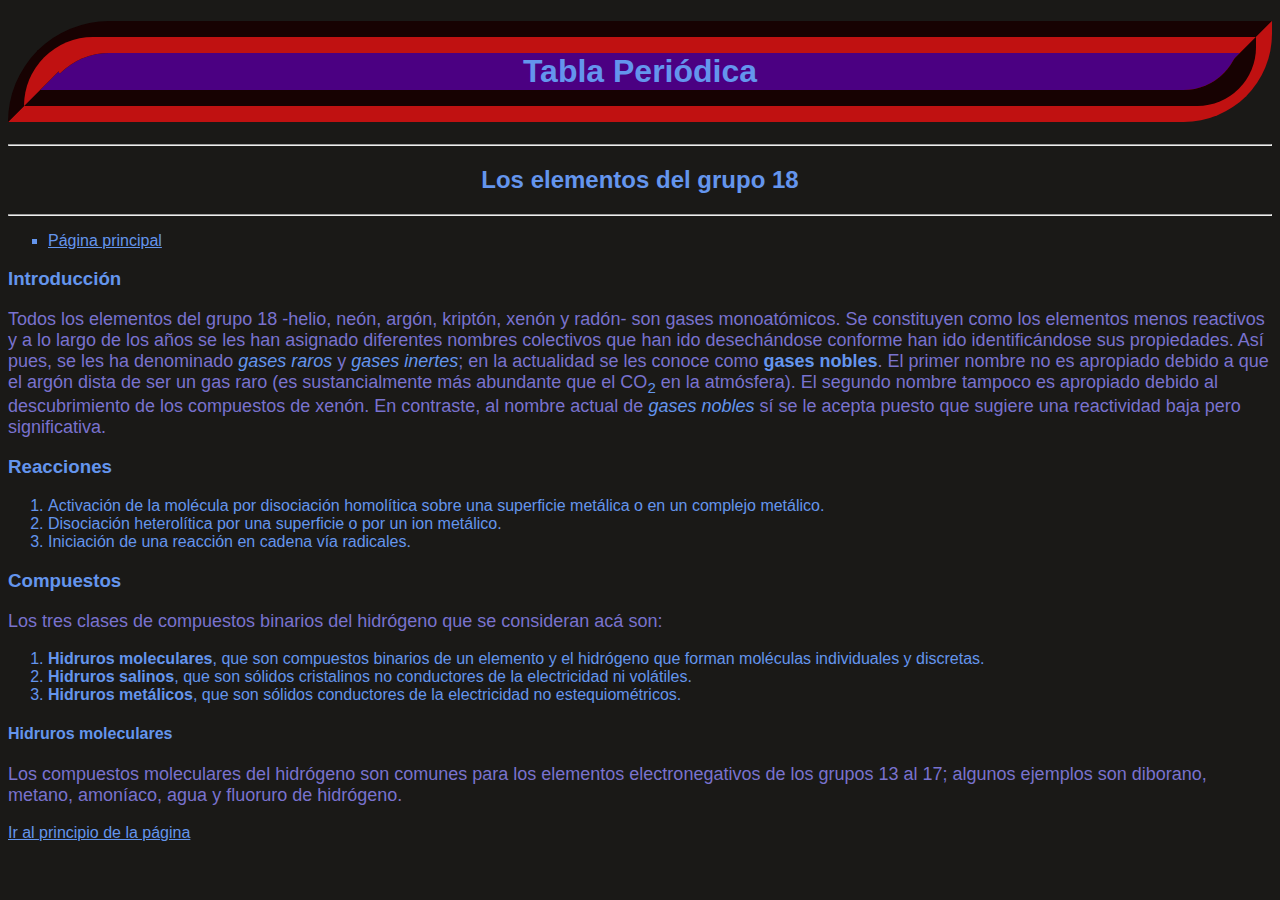
<file: grupos/grupo18.html>
<!DOCTYPE html>
<html lang="es-AR">

<head>
    <meta charset="UTF-8">
    <meta name="viewport" content="width=device-width, initial-scale=1.0">
    <title>Tabla Periódica</title>
    <link rel="stylesheet" href="estilos/estilosquimica.css
    ">
</head>

<body>
    <header>
        <h1 align="center" id="inicio">Tabla Periódica</h1>
        <hr>
        <h2 align="center">Los elementos del grupo 18</h2>
        <hr>
    </header>

    <nav>

    </nav>
    <main>
        <aside>
            <ul type="square">
                <li><a href="inicio.html">Página principal</a></li>

            </ul>

        </aside>
        <article>
            <p>
            <h3><strong>Introducción</strong></h3>
            </p>
            <p>Todos los elementos del grupo 18 -helio, neón, argón, kriptón, xenón y radón- son gases monoatómicos. Se
                constituyen como los elementos menos reactivos y a lo largo de los años se les han asignado diferentes
                nombres colectivos que han ido desechándose conforme han ido identificándose sus propiedades. Así pues,
                se les ha denominado <em>gases raros</em> y <i>gases inertes</i>; en la actualidad se les conoce como
                <b>gases nobles</b>. El primer nombre no es apropiado debido a que el argón dista de ser un gas raro (es
                sustancialmente más abundante que el CO<sub>2</sub> en la atmósfera). El segundo nombre tampoco es
                apropiado debido al descubrimiento de los compuestos de xenón. En contraste, al nombre actual de
                <i>gases nobles</i> sí se le acepta puesto que sugiere una reactividad baja pero significativa.
            </p>
            <p>
            <h3><strong>Reacciones</strong></h3>
            </p>
            <p></p>
            <p>
            <ol type="1">
                <li>Activación de la molécula por disociación homolítica sobre una superficie metálica o en un complejo
                    metálico.</li>
                <li>Disociación heterolítica por una superficie o por un ion metálico.</li>
                <li>Iniciación de una reacción en cadena vía radicales.</li>
            </ol>

            </p>
            <h3><strong>Compuestos</strong></h3>
            <p>Los tres clases de compuestos binarios del hidrógeno que se consideran acá son:</p>
            <p>
            <ol type="1">
                <li><b>Hidruros moleculares</b>, que son compuestos binarios de un elemento y el hidrógeno que forman
                    moléculas individuales y discretas.</li>
                <li><b>Hidruros salinos</b>, que son sólidos cristalinos no conductores de la electricidad ni volátiles.
                </li>
                <li><b>Hidruros metálicos</b>, que son sólidos conductores de la electricidad no estequiométricos.</li>
            </ol>
            </p>
            <h4><b>Hidruros moleculares</b></h4>
            <p>Los compuestos moleculares del hidrógeno son comunes para los elementos electronegativos de los grupos 13
                al 17; algunos ejemplos son diborano, metano, amoníaco, agua y fluoruro de hidrógeno.</p>

        </article>
        <footer>
            <a href="#inicio">Ir al principio de la página</a>
        </footer>
    </main>
</body>

</html>
</file>
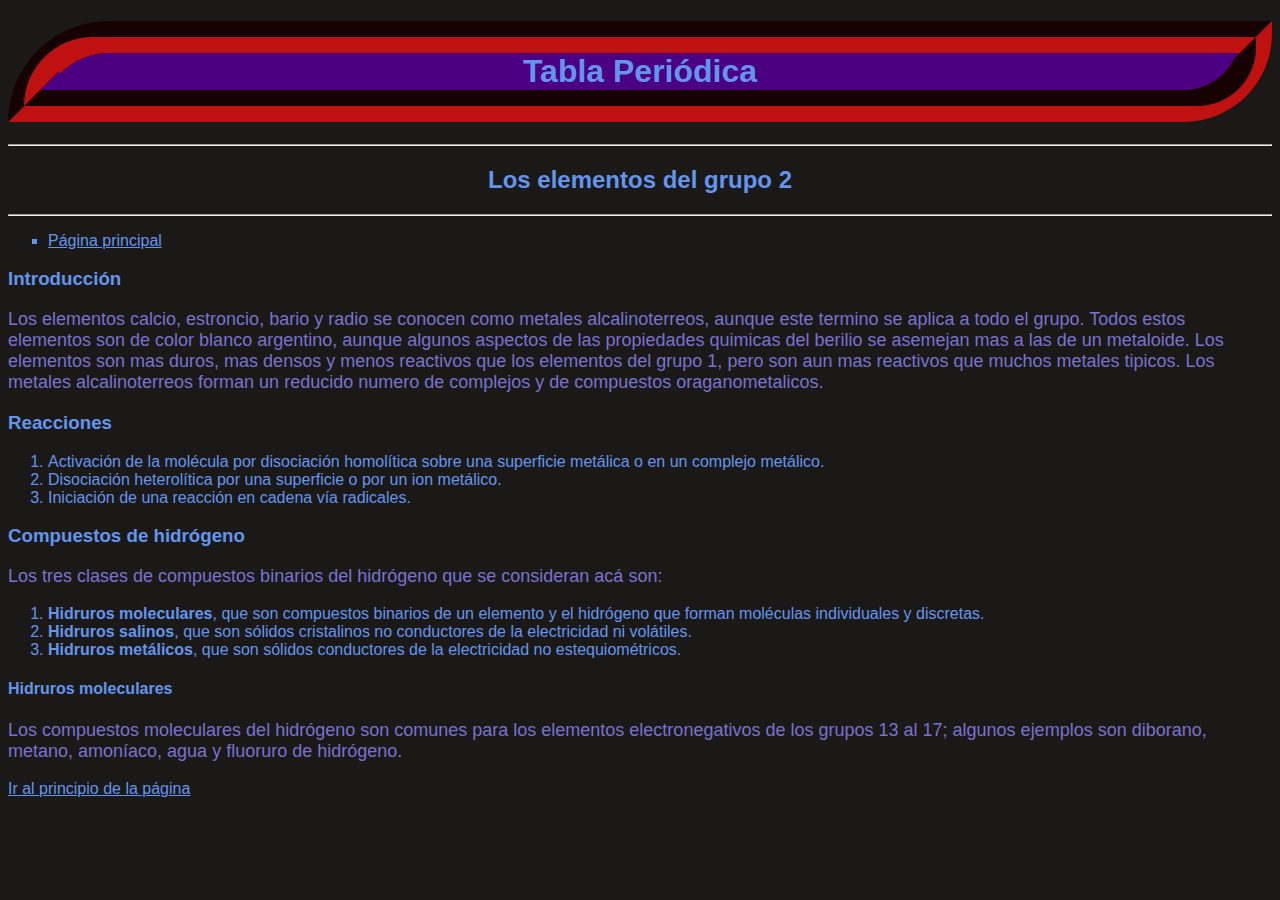
<file: grupos/grupo2.html>
<!DOCTYPE html>
<html lang="es-AR">

<head>
    <meta charset="UTF-8">
    <meta name="viewport" content="width=device-width, initial-scale=1.0">
    <title>Tabla Periódica</title>
    <link rel="stylesheet" href="estilos/estilosquimica.css
    ">
</head>

<body>
    <header>
        <h1 align="center" id="inicio">Tabla Periódica</h1>
        <hr>
        <h2 align="center">Los elementos del grupo 2</h2>
        <hr>
    </header>

    <nav>

    </nav>
    <main>
        <aside>
            <ul type="square">
                <li><a href="inicio.html">Página principal</a></li>

            </ul>

        </aside>
        <article>
            <p>
            <h3><strong>Introducción</strong></h3>
            </p>
            <p>Los elementos calcio, estroncio, bario y radio se conocen como metales alcalinoterreos, aunque este
                termino se aplica a todo el grupo. Todos estos elementos son de color blanco argentino, aunque algunos
                aspectos de las propiedades quimicas del berilio se asemejan mas a las de un metaloide. Los elementos
                son mas duros, mas densos y menos reactivos que los elementos del grupo 1, pero son aun mas reactivos
                que muchos metales tipicos. Los metales alcalinoterreos forman un reducido numero de complejos y de
                compuestos oraganometalicos.

            </p>
            <p>
            <h3><strong>Reacciones</strong></h3>
            </p>
            <p></p>
            <p>
            <ol type="1">
                <li>Activación de la molécula por disociación homolítica sobre una superficie metálica o en un complejo
                    metálico.</li>
                <li>Disociación heterolítica por una superficie o por un ion metálico.</li>
                <li>Iniciación de una reacción en cadena vía radicales.</li>
            </ol>

            </p>
            <h3><strong>Compuestos de hidrógeno</strong></h3>
            <p>Los tres clases de compuestos binarios del hidrógeno que se consideran acá son:</p>
            <p>
            <ol type="1">
                <li><b>Hidruros moleculares</b>, que son compuestos binarios de un elemento y el hidrógeno que forman
                    moléculas individuales y discretas.</li>
                <li><b>Hidruros salinos</b>, que son sólidos cristalinos no conductores de la electricidad ni volátiles.
                </li>
                <li><b>Hidruros metálicos</b>, que son sólidos conductores de la electricidad no estequiométricos.</li>
            </ol>
            </p>
            <h4><b>Hidruros moleculares</b></h4>
            <p>Los compuestos moleculares del hidrógeno son comunes para los elementos electronegativos de los grupos 13
                al 17; algunos ejemplos son diborano, metano, amoníaco, agua y fluoruro de hidrógeno.</p>

        </article>
        <footer>
            <a href="#inicio">Ir al principio de la página</a>
        </footer>
    </main>
</body>

</html>
</file>
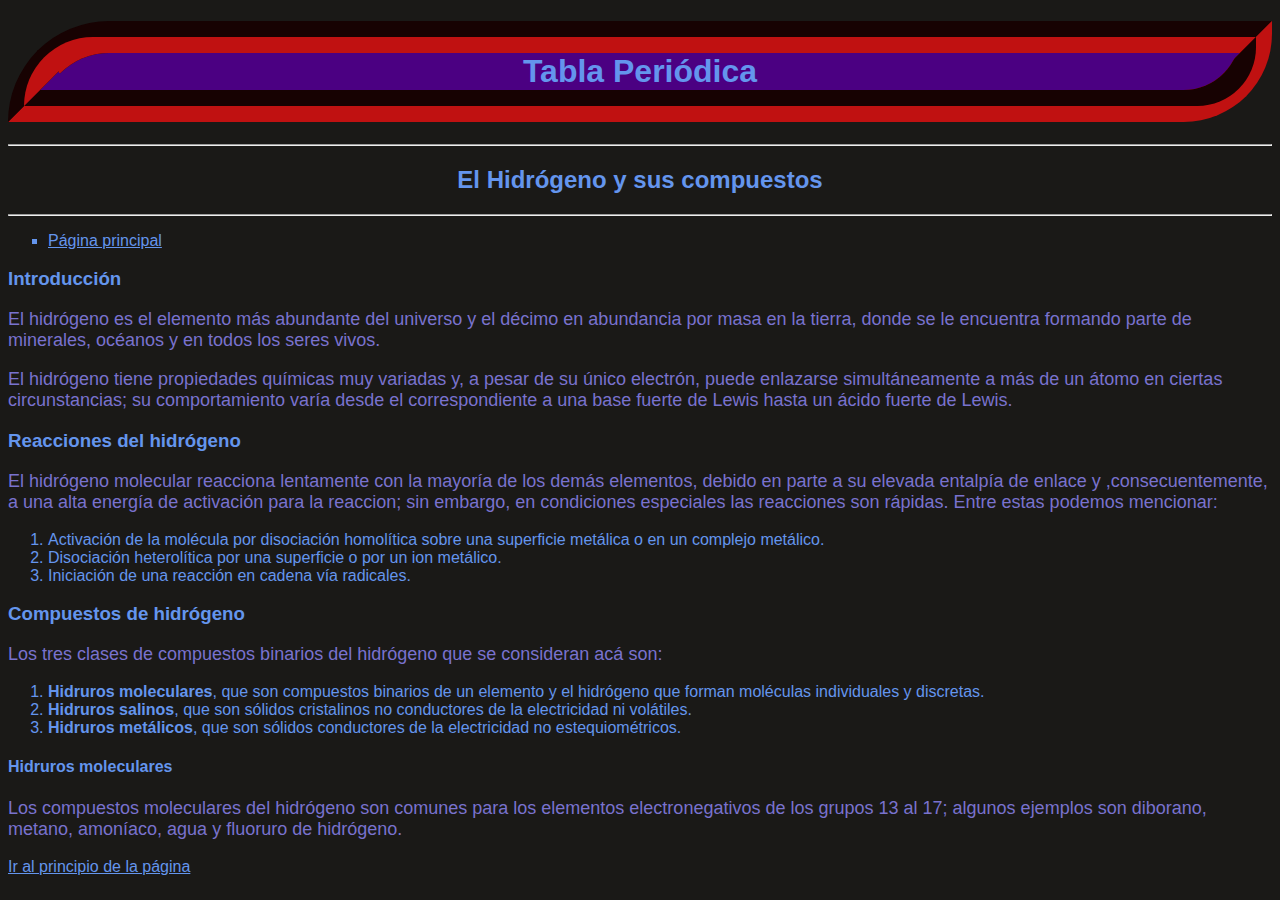
<file: grupos/hidrogeno.html>
<!DOCTYPE html>
<html lang="es-AR">

<head>
    <meta charset="UTF-8">
    <meta name="viewport" content="width=device-width, initial-scale=1.0">
    <title>Tabla Periódica</title>
    <link rel="stylesheet" href="estilos/estilosquimica.css
    ">
</head>

<body>
    <header>
        <h1 align="center" id="inicio">Tabla Periódica</h1>
        <hr>
        <h2 align="center">El Hidrógeno y sus compuestos</h2>
        <hr>
    </header>

    <nav>

    </nav>
    <main>
        <aside>
            <ul type="square">
                <li><a href="inicio.html">Página principal</a></li>

            </ul>
            
        </aside>
        <article>
            <p>
            <h3><strong>Introducción</strong></h3>
            </p>
            <p>El hidrógeno es el elemento más abundante del universo y el décimo en abundancia por masa en la tierra,
                donde se le encuentra formando parte de minerales, océanos y en todos los seres vivos.</p>
            <p>El hidrógeno tiene propiedades químicas muy variadas y, a pesar de su único electrón, puede enlazarse
                simultáneamente a más de un átomo en ciertas circunstancias; su comportamiento varía desde el
                correspondiente a una base fuerte de Lewis hasta un ácido fuerte de Lewis.</p>
            <p>
            <h3><strong>Reacciones del hidrógeno</strong></h3>
            </p>
            <p>El hidrógeno molecular reacciona lentamente con la mayoría de los demás elementos, debido en parte a su
                elevada entalpía de enlace y ,consecuentemente, a una alta energía de activación para la reaccion; sin
                embargo, en condiciones especiales las reacciones son rápidas. Entre estas podemos mencionar:</p>
            <p>
            <ol type="1">
                <li>Activación de la molécula por disociación homolítica sobre una superficie metálica o en un complejo
                    metálico.</li>
                <li>Disociación heterolítica por una superficie o por un ion metálico.</li>
                <li>Iniciación de una reacción en cadena vía radicales.</li>
            </ol>

            </p>
            <h3><strong>Compuestos de hidrógeno</strong></h3>
            <p>Los tres clases de compuestos binarios del hidrógeno que se consideran acá son:</p>
            <p><ol type="1">
                <li><b>Hidruros moleculares</b>, que son compuestos binarios de un elemento y el hidrógeno que forman moléculas individuales y discretas.</li>
                <li><b>Hidruros salinos</b>, que son sólidos cristalinos no conductores de la electricidad ni volátiles.</li>
                <li><b>Hidruros metálicos</b>, que son sólidos conductores de la electricidad no estequiométricos.</li></ol></p>
            <h4><b>Hidruros moleculares</b></h4>
            <p>Los compuestos moleculares del hidrógeno son comunes para los elementos electronegativos de los grupos 13 al 17; algunos ejemplos son diborano, metano, amoníaco, agua y fluoruro de hidrógeno.</p>

        </article>
        <footer>
            <a href="#inicio">Ir al principio de la página</a>
        </footer>
    </main>
</body>

</html>
</file>
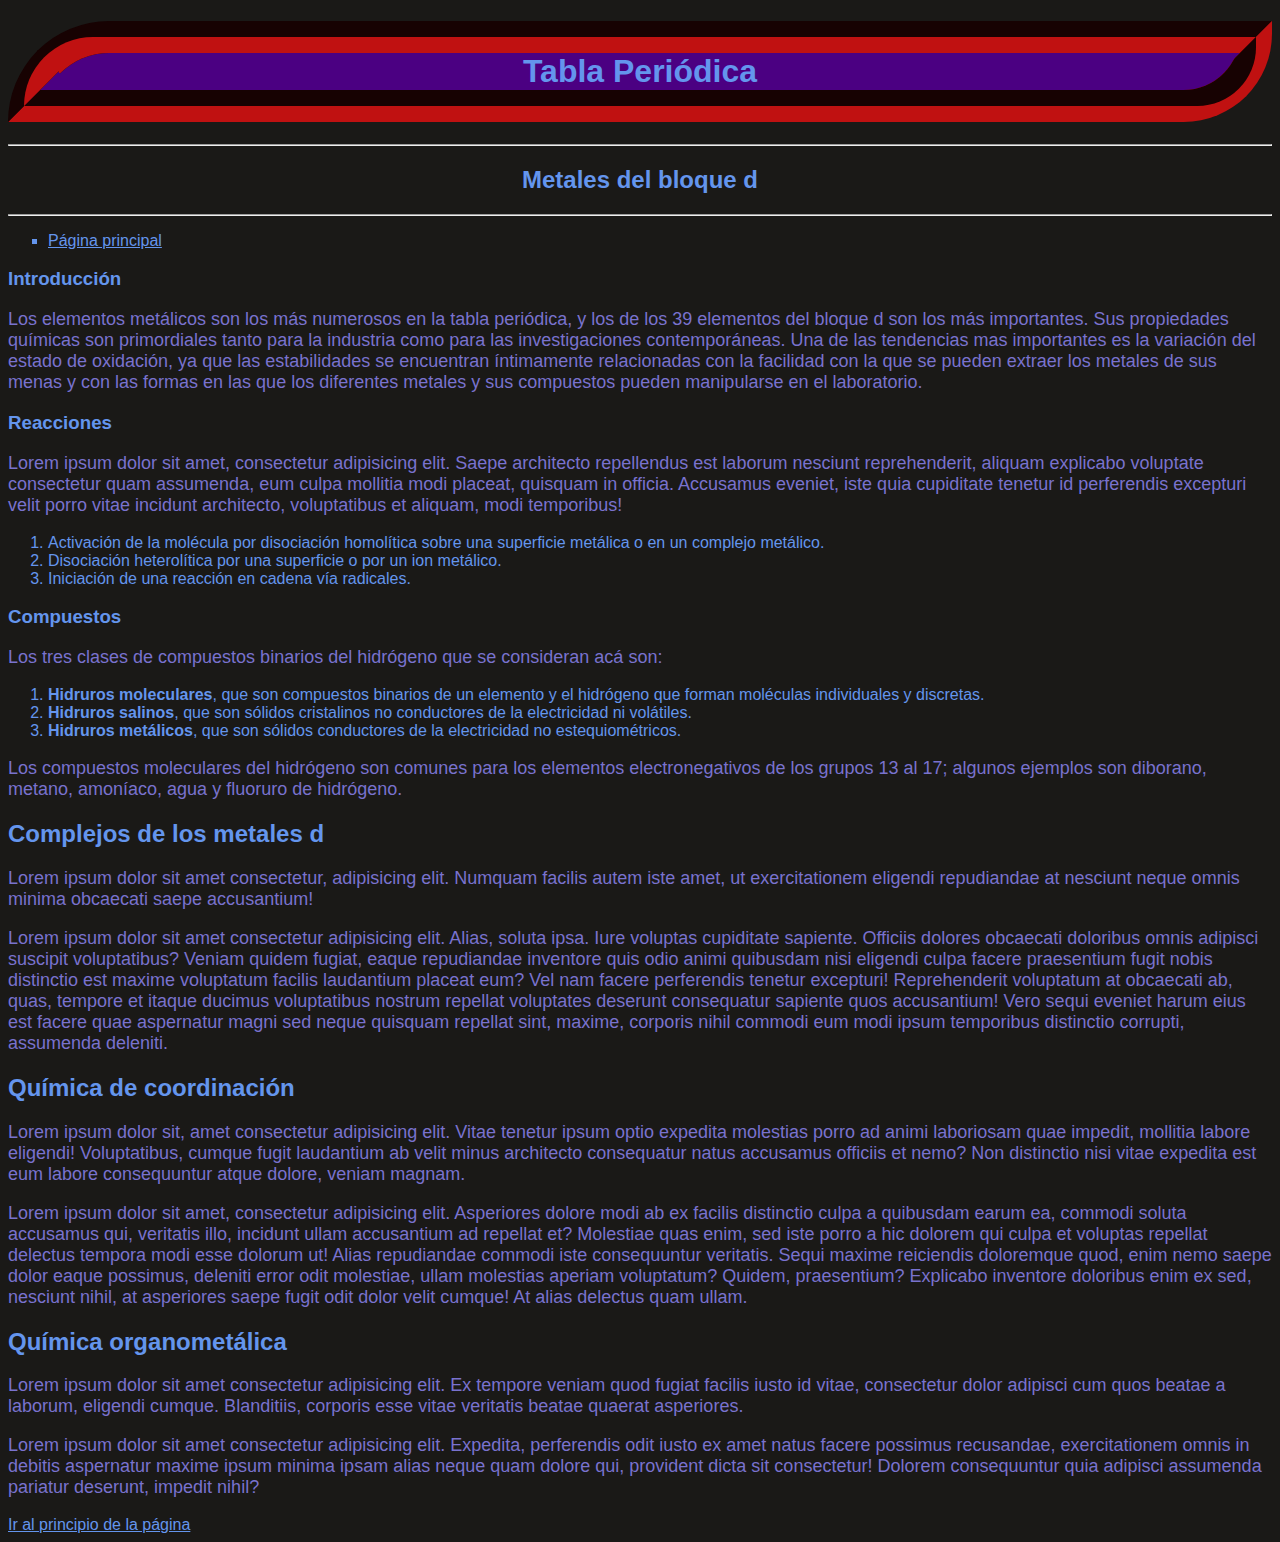
<file: grupos/metalesd.html>
<!DOCTYPE html>
<html lang="es-AR">

<head>
    <meta charset="UTF-8">
    <meta name="viewport" content="width=device-width, initial-scale=1.0">
    <title>Tabla Periódica</title>
    <link rel="stylesheet" href="estilos/estilosquimica.css
    ">
    <link rel="shortcut icon" href="45082.png" type="image/x-icon">
</head>

<body>
    <header>
        <h1 align="center" id="inicio">Tabla Periódica</h1>
        <hr>
        <h2 align="center">Metales del bloque d</h2>
        <hr>
    </header>

    <nav>

    </nav>
    <main>
        <aside>
            <ul type="square">
                <li><a href="inicio.html">Página principal</a></li>

            </ul>

        </aside>
        <article>
            <p>
            <h3><strong>Introducción</strong></h3>
            </p>
            <p>Los elementos metálicos son los más numerosos en la tabla periódica, y los de los 39 elementos del bloque
                d son los más importantes. Sus propiedades químicas son primordiales tanto para la industria como para
                las investigaciones contemporáneas. Una de las tendencias mas importantes es la variación del estado de
                oxidación, ya que las estabilidades se encuentran íntimamente relacionadas con la facilidad con la que
                se pueden extraer los metales de sus menas y con las formas en las que los diferentes metales y sus
                compuestos pueden manipularse en el laboratorio.
            </p>
            <p>
            <h3><strong>Reacciones</strong></h3>
            </p>
            <p>Lorem ipsum dolor sit amet, consectetur adipisicing elit. Saepe architecto repellendus est laborum
                nesciunt reprehenderit, aliquam explicabo voluptate consectetur quam assumenda, eum culpa mollitia modi
                placeat, quisquam in officia. Accusamus eveniet, iste quia cupiditate tenetur id perferendis excepturi
                velit porro vitae incidunt architecto, voluptatibus et aliquam, modi temporibus!</p>
            <p>
            <ol type="1">
                <li>Activación de la molécula por disociación homolítica sobre una superficie metálica o en un complejo
                    metálico.</li>
                <li>Disociación heterolítica por una superficie o por un ion metálico.</li>
                <li>Iniciación de una reacción en cadena vía radicales.</li>
            </ol>

            </p>
            <h3><strong>Compuestos</strong></h3>
            <p>Los tres clases de compuestos binarios del hidrógeno que se consideran acá son:</p>
            <p>
            <ol type="1">
                <li><b>Hidruros moleculares</b>, que son compuestos binarios de un elemento y el hidrógeno que forman
                    moléculas individuales y discretas.</li>
                <li><b>Hidruros salinos</b>, que son sólidos cristalinos no conductores de la electricidad ni volátiles.
                </li>
                <li><b>Hidruros metálicos</b>, que son sólidos conductores de la electricidad no estequiométricos.</li>
            </ol>
            </p>

            <p>Los compuestos moleculares del hidrógeno son comunes para los elementos electronegativos de los grupos 13
                al 17; algunos ejemplos son diborano, metano, amoníaco, agua y fluoruro de hidrógeno.</p>

            <h2 id="complejos">Complejos de los metales d</h2>
            <p>Lorem ipsum dolor sit amet consectetur, adipisicing elit. Numquam facilis autem iste amet, ut
                exercitationem eligendi repudiandae at nesciunt neque omnis minima obcaecati saepe accusantium!</p>
            <p>Lorem ipsum dolor sit amet consectetur adipisicing elit. Alias, soluta ipsa. Iure voluptas cupiditate
                sapiente. Officiis dolores obcaecati doloribus omnis adipisci suscipit voluptatibus? Veniam quidem
                fugiat, eaque repudiandae inventore quis odio animi quibusdam nisi eligendi culpa facere praesentium
                fugit nobis distinctio est maxime voluptatum facilis laudantium placeat eum? Vel nam facere perferendis
                tenetur excepturi! Reprehenderit voluptatum at obcaecati ab, quas, tempore et itaque ducimus
                voluptatibus nostrum repellat voluptates deserunt consequatur sapiente quos accusantium! Vero sequi
                eveniet harum eius est facere quae aspernatur magni sed neque quisquam repellat sint, maxime, corporis
                nihil commodi eum modi ipsum temporibus distinctio corrupti, assumenda deleniti.

            </p>
            <h2 id="coordinacion">Química de coordinación</h2>
            <p>Lorem ipsum dolor sit, amet consectetur adipisicing elit. Vitae tenetur ipsum optio expedita molestias
                porro ad animi laboriosam quae impedit, mollitia labore eligendi! Voluptatibus, cumque fugit laudantium
                ab velit minus architecto consequatur natus accusamus officiis et nemo? Non distinctio nisi vitae
                expedita est eum labore consequuntur atque dolore, veniam magnam.</p>
            <p>Lorem ipsum dolor sit amet, consectetur adipisicing elit. Asperiores dolore modi ab ex facilis distinctio
                culpa a quibusdam earum ea, commodi soluta accusamus qui, veritatis illo, incidunt ullam accusantium ad
                repellat et? Molestiae quas enim, sed iste porro a hic dolorem qui culpa et voluptas repellat delectus
                tempora modi esse dolorum ut! Alias repudiandae commodi iste consequuntur veritatis. Sequi maxime
                reiciendis doloremque quod, enim nemo saepe dolor eaque possimus, deleniti error odit molestiae, ullam
                molestias aperiam voluptatum? Quidem, praesentium? Explicabo inventore doloribus enim ex sed, nesciunt
                nihil, at asperiores saepe fugit odit dolor velit cumque! At alias delectus quam ullam.</p>
            <h2 id="organometalica">Química organometálica</h2>
            <p>Lorem ipsum dolor sit amet consectetur adipisicing elit. Ex tempore veniam quod fugiat facilis iusto id
                vitae, consectetur dolor adipisci cum quos beatae a laborum, eligendi cumque. Blanditiis, corporis esse
                vitae veritatis beatae quaerat asperiores.</p>
            <p>Lorem ipsum dolor sit amet consectetur adipisicing elit. Expedita, perferendis odit iusto ex amet natus
                facere possimus recusandae, exercitationem omnis in debitis aspernatur maxime ipsum minima ipsam alias
                neque quam dolore qui, provident dicta sit consectetur! Dolorem consequuntur quia adipisci assumenda
                pariatur deserunt, impedit nihil?</p>

        </article>
        <footer>
            <a href="#inicio">Ir al principio de la página</a>
        </footer>
    </main>
</body>

</html>
</file>
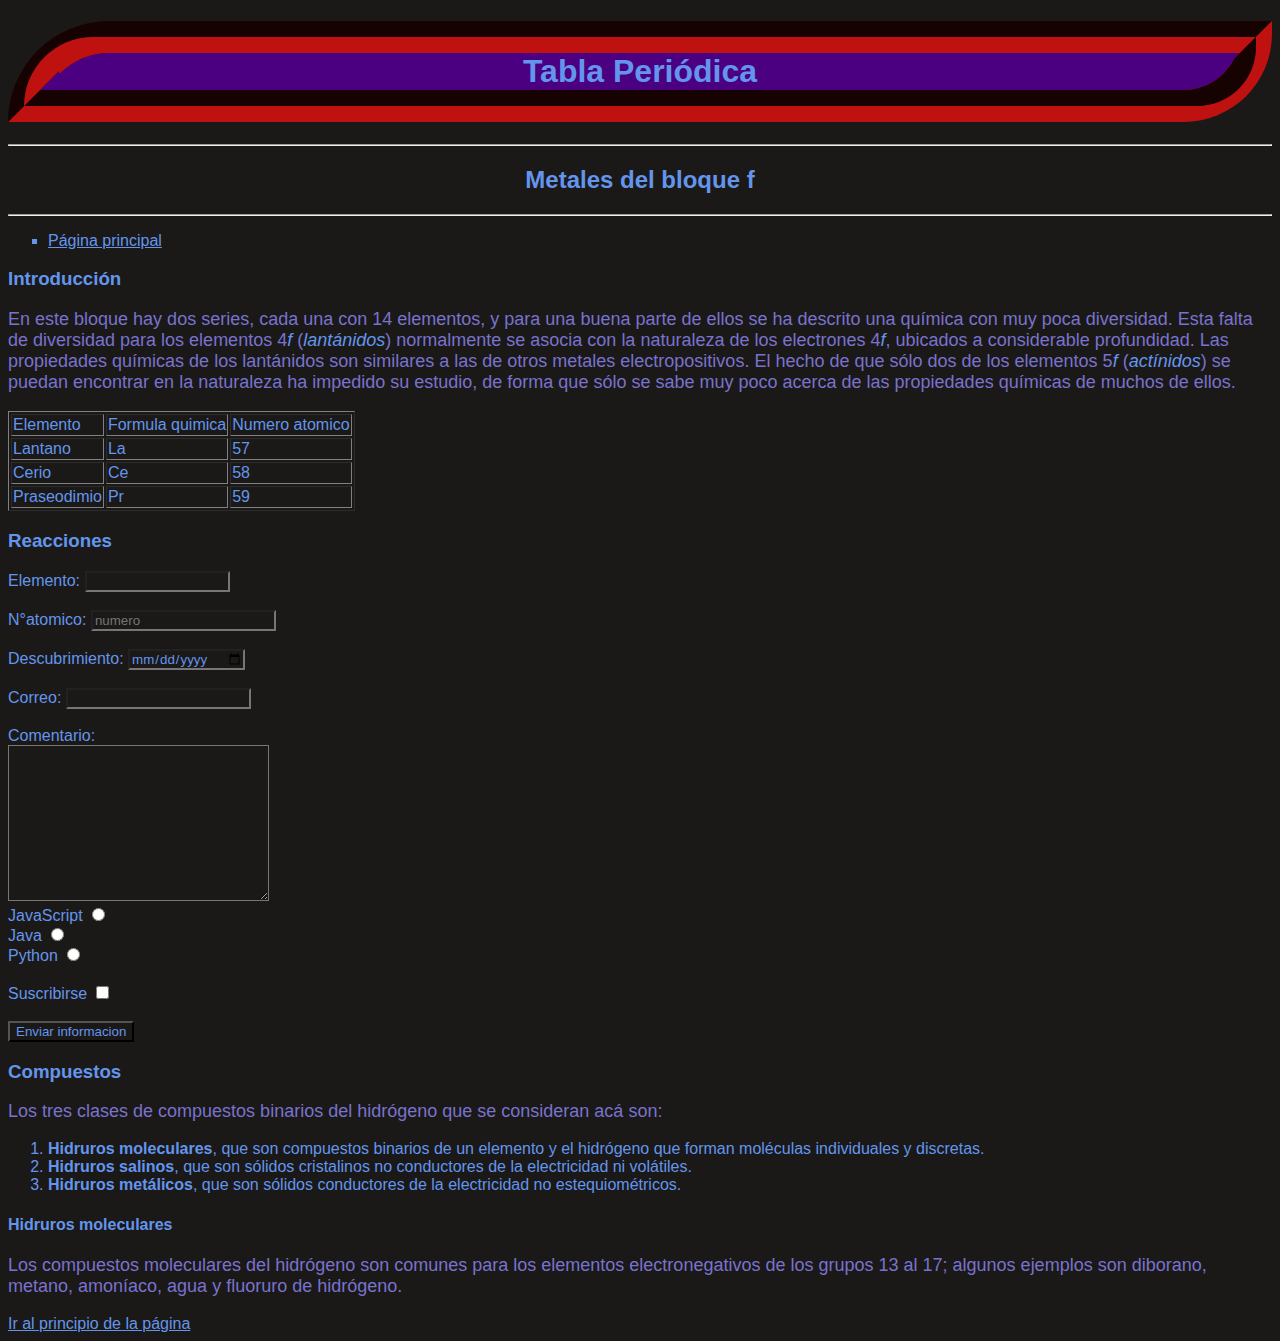
<file: grupos/metalesf.html>
<!DOCTYPE html>
<html lang="es-AR">

<head>
    <meta charset="UTF-8">
    <meta name="viewport" content="width=device-width, initial-scale=1.0">
    <title>Tabla Periódica</title>
    <link rel="stylesheet" href="estilos/estilosquimica.css
    ">
</head>

<body>
    <header>
        <h1 align="center" id="inicio">Tabla Periódica</h1>
        <hr>
        <h2 align="center">Metales del bloque f</h2>
        <hr>
    </header>

    <nav>

    </nav>

    <main>
        <aside>
            <ul type="square">
                <li><a href="inicio.html">Página principal</a></li>

            </ul>

        </aside>
        <article>
            <p>
            <h3><strong>
                    <font color="green">Introducción</font>
                </strong></h3>
            </p>


            <p>En este bloque hay dos series, cada una con 14 elementos, y para una buena parte de ellos se ha descrito
                una química con muy poca diversidad. Esta falta de diversidad para los elementos 4<i>f</i>
                (<i>lantánidos</i>)
                normalmente se asocia con la naturaleza de los electrones 4<i>f</i>, ubicados a considerable
                profundidad. Las propiedades químicas de los lantánidos son similares a las de otros metales
                electropositivos. El hecho de que sólo dos de los elementos 5<i>f</i> (<em>actínidos</em>) se puedan
                encontrar en la naturaleza ha impedido su estudio, de forma que sólo se sabe muy poco acerca de las
                propiedades químicas de muchos de ellos.
            <table border="1">
                <tr>
                    <td>Elemento</td>
                    <td>Formula quimica</td>
                    <td>Numero atomico</td>
                </tr>
                <tr>
                    <td>Lantano</td>
                    <td>La</td>
                    <td>57</td>
                </tr>
                <tr>
                    <td>Cerio</td>
                    <td>Ce</td>
                    <td>58</td>
                </tr>
                <tr>
                    <td>Praseodimio</td>
                    <td>Pr</td>
                    <td>59</td>
                </tr>
            </table>

            </p>
            <p>
            <h3><strong>Reacciones</strong></h3>
            </p>

            <form action="mostrardatos.html">
                <label for="elem">Elemento:</label>
                <input type="text" name="" id="elem" size="15" required>
                <br> <br>
                <label for="Num">N°atomico:</label>
                <input type="password" name="" id="Num" placeholder="numero">
                <br><br>
                <label for="des">Descubrimiento:</label>
                <input type="date" name="" id="des">
                <br><br>
                <label for="correo">Correo:</label>
                <input type="email" name="" id="correo">
                <br><br>
                <label for="text">Comentario:</label><br>
                <textarea name="" id="text" cols="30" rows="10"></textarea><br>
                <label for="1">JavaScript</label>
                <input type="radio" name="lenguaje" id="1"><br>
                <label for="1">Java</label>
                <input type="radio" name="lenguaje" id="1"><br>
                <label for="1">Python</label>
                <input type="radio" name="lenguaje" id="1"><br><br>
                <label for="si">Suscribirse</label>
                <input type="checkbox" name="" id="si"><br><br>
                <input type="submit" value="Enviar informacion">
            </form>



            </p>
            <h3><strong>Compuestos</strong></h3>
            <p>Los tres clases de compuestos binarios del hidrógeno que se consideran acá son:</p>
            <p>
            <ol type="1">
                <li><b>Hidruros moleculares</b>, que son compuestos binarios de un elemento y el hidrógeno que forman
                    moléculas individuales y discretas.</li>
                <li><b>Hidruros salinos</b>, que son sólidos cristalinos no conductores de la electricidad ni volátiles.
                </li>
                <li><b>Hidruros metálicos</b>, que son sólidos conductores de la electricidad no estequiométricos.</li>
            </ol>
            </p>
            <h4><b>Hidruros moleculares</b></h4>
            <p>Los compuestos moleculares del hidrógeno son comunes para los elementos electronegativos de los grupos 13
                al 17; algunos ejemplos son diborano, metano, amoníaco, agua y fluoruro de hidrógeno.</p>

        </article>
        <footer>
            <a href="#inicio">Ir al principio de la página</a>
        </footer>
    </main>

</body>

</html>
</file>
<file: estilos/styles.css>
body {
    margin: 0;
    padding: 0;
    font-family: 'Segoe UI', Tahoma, Geneva, Verdana, sans-serif;
    font-weight: 600;
    position: relative;
    min-height: 100vh;
}

header {
    display: flex;
    justify-content: center;
    align-items: center;
    background-color: #eaecf0;
    padding: 10px;
    box-shadow: 0 4px 8px rgba(0, 0, 0, 0.1);
}


header,
nav,
main,
footer {
    margin: 20px;
}

nav {
    background-color: #f1f1f1;
    padding: 10px;
}

nav ul {
    list-style-type: none;
    padding: 0;
    display: flex;
    justify-content: space-around;
    align-items: center;
}

nav li {
    margin-right: 20px;
}

nav a {
    text-decoration: none;
    color: #333;
    font-weight: bold;
    font-size: 16px;
}

nav a:hover {
    color: #007bff;
    cursor: pointer;
}

section {
    padding: 20px;
    margin-bottom: 20px;
    display: none;
}

.active {
    display: block;
}

@media (max-width: 768px) {
    header {
        flex-direction: column;
        text-align: center;
    }

    nav {
        flex-direction: column;
    }

    nav ul {
        flex-direction: column;
        text-align: center;
    }

    nav li {
        margin-right: 0;
        margin-bottom: 10px;
    }
}


@media (max-width: 768px) {
    section {
        padding: 10px;
        margin-bottom: 10px;
    }

    nav a {
        font-size: 14px;
    }
}


header h1 {
    font-size: 24px;
    margin: 0;
}

nav {
    background-color: #f8f9fa;
    padding: 10px;
    box-shadow: 0 2px 4px rgba(0, 0, 0, 0.1);
}

nav ul {
    list-style-type: none;
    padding: 0;
    display: flex;
    justify-content: space-around;
}

nav li {
    margin-right: 20px;
}

nav a {
    text-decoration: none;
    color: #0366d6;
    font-weight: bold;
    font-size: 16px;
}


main {
    padding: 20px;
    box-shadow: 0 2px 4px rgba(0, 0, 0, 0.1);
}

footer {
    display: flex;
    justify-content: center;
    background-color: #dadbdd;
    color: black;
    font-weight: 600;
    padding: 0px;
    position: absolute;
    bottom: 0;
    width: 100%;
    font-size: 16px;
    align-items: center;
    margin: 0;
    box-shadow: 0 4px 8px rgba(0, 0, 0, 0.1);
}

.imagen {
    /* display: flex;
    justify-content: center;
    align-items: center; */
    width: 75vw;
    max-width: 1000px;
    min-width: 320px;
    margin: auto;
}

img{
    width: 100%;
    border-radius: 15px;
    box-shadow: 0px 3px rgba(15, 15, 15, 0.5);
    margin-bottom: 15px;
    margin-top: 15px;
    margin-right: 15px;
}
/* @media only screen and (max-width: 768px) {
    .imagen {
       max-width:200px ;
        max-height : 125px;
        
    }
} */
</file>
<file: grupos/estilos/estilosquimica.css>
* {
    font-family: 'Franklin Gothic Medium', 'Arial Narrow', Arial, sans-serif;
    background-color: rgb(26, 25, 23);
    color: cornflowerblue;
}

p {
    color: rgb(121, 114, 206);
    font-size: 18px;
    color-font
}

img {
    padding: 5px;
    margin: 10px;
}

iframe {
    margin: 10px;
}

h1 {
    border-radius: 127px 0px 111px 0px;
    -webkit-border-radius: 127px 0px 111px 0px;
    -moz-border-radius: 127px 0px 111px 0px;
    border: 32px groove #6c0a0a;
    background-color: indigo;
}

.grid-container {
    width: 800px;
    display: grid;
    background-color: #6c0a0a;
    grid-template-columns: 300px 200px 400px;
    grid-gap: 10px;
    padding: 10px;
}
</file>
